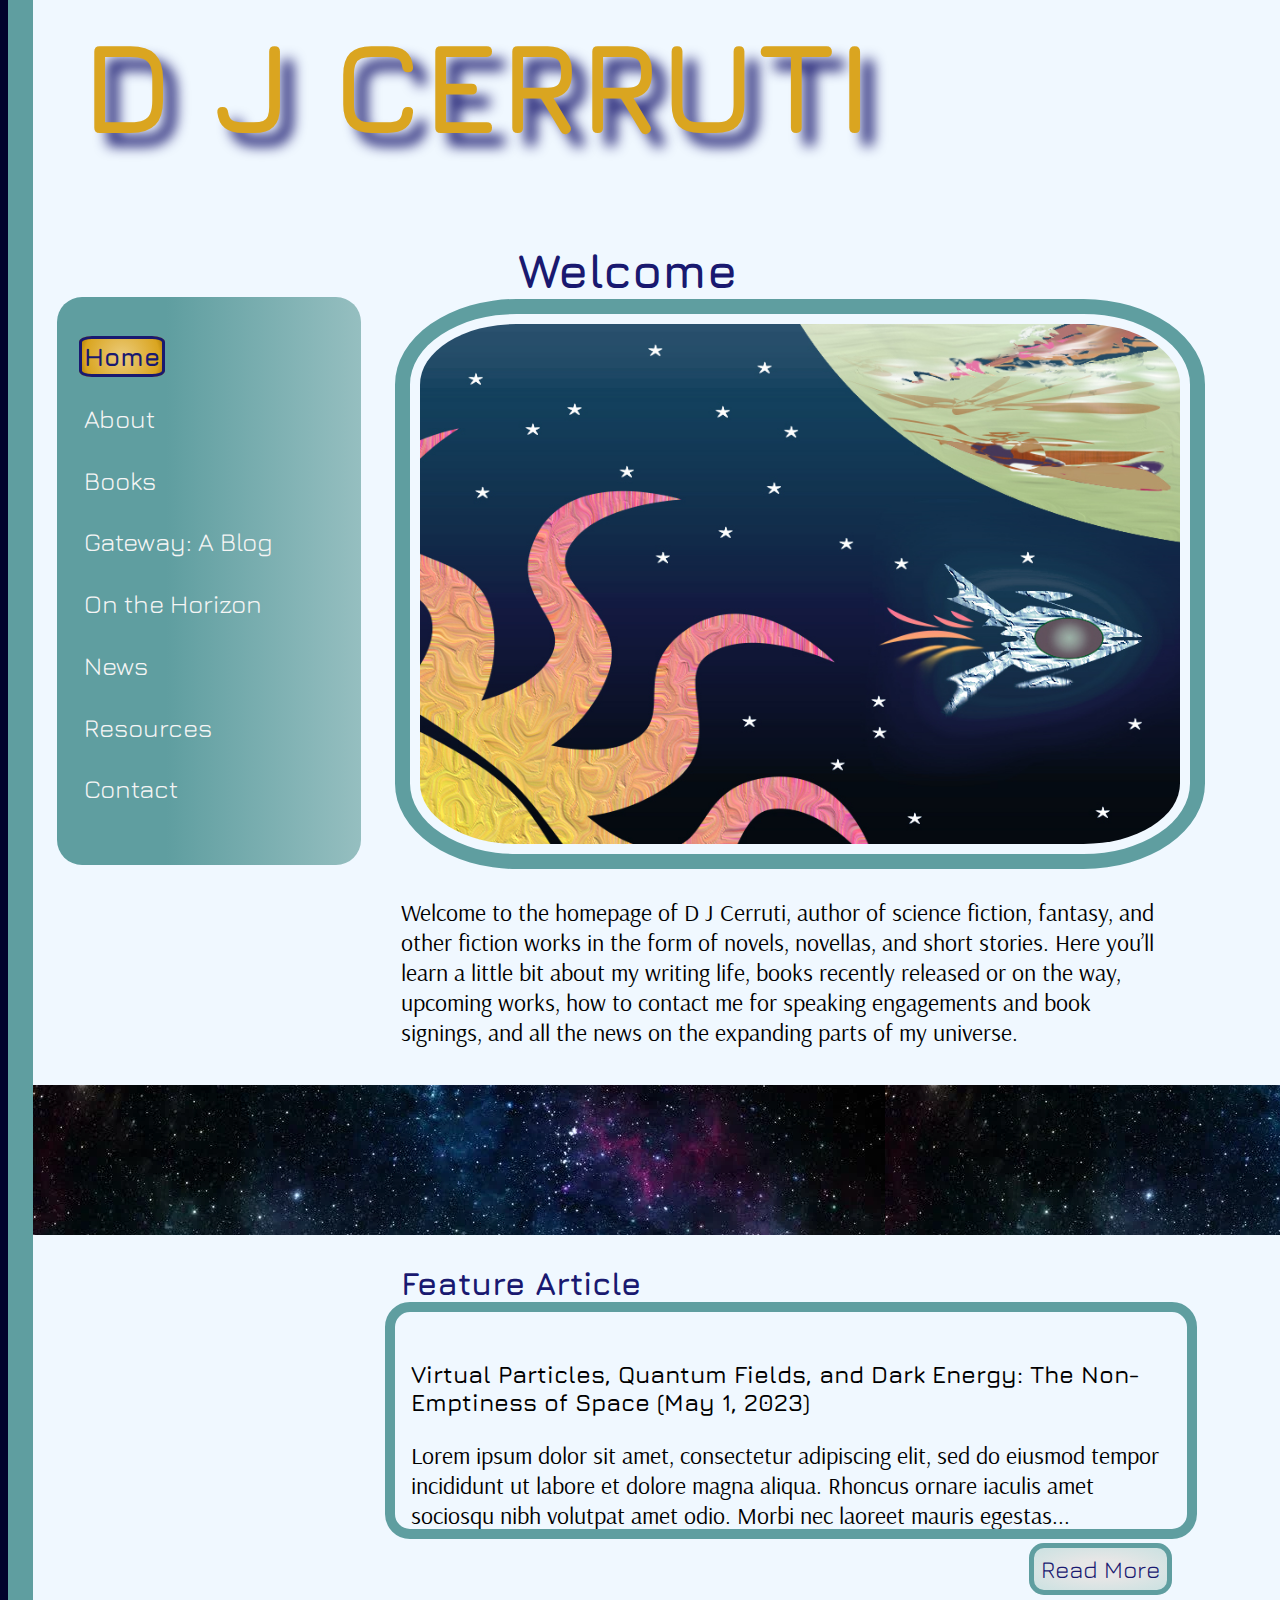
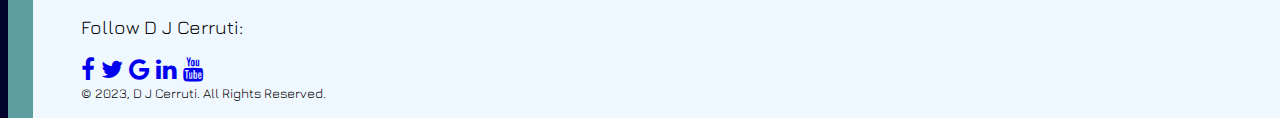
<file: index.html>
<!DOCTYPE html>
<html lang="en">

<head>

<meta charset="utf-8">
<title>D J Cerruti - Science Fiction, Fantasy, &amp; Beyond</title>
<meta name="viewport" content="width=device-width, initial-scale=1">
<link href="dcstyles.css" rel="stylesheet" type="text/css">
<link rel="stylesheet" href="https://cdnjs.cloudflare.com/ajax/libs/font-awesome/4.7.0/css/font-awesome.min.css">  
<link rel="preconnect" href="https://fonts.googleapis.com"> 
<link rel="preconnect" href="https://fonts.gstatic.com" crossorigin> 
<link rel="preconnect" href="https://fonts.googleapis.com"> 
<link rel="preconnect" href="https://fonts.gstatic.com" crossorigin> 
<link rel="preconnect" href="https://fonts.googleapis.com"> 
<link rel="preconnect" href="https://fonts.gstatic.com" crossorigin> 
<link href="https://fonts.googleapis.com/css2?family=Arsenal&family=Jura&display=swap" rel="stylesheet">


</head>


<body id="home">

<div class="wrapper">

<header>   

    <h1>D J CERRUTI</h1><br><span id="catchphrase">Science Fiction, Fantasy, &amp; Beyond</span>
    <h2>Welcome</h2>
    <nav>
        <ul>
            <li class="home"><a href="index.html">Home</a></li>
            <li class="about"><a href="about.html">About</a></li>
            <li class="books"><a href="books.html">Books</a></li>
            <li class="gateway"><a href="gateway.html">Gateway&colon; A Blog</a></li>
            <li class="horizon"><a href="horizon.html">On the Horizon</a></li>
            <li class="news"><a href="news.html">News</a></li>
            <li class="resources"><a href="resources.html">Resources</a></li>
            <li class="contact"><a href="contact.html">Contact</a></li>

        </ul>
    </nav>

    <div class="relative"><img class="featuredimage" src="images/cerruti_starvoyager.jpg" alt=""></div>

</header> 

<main>

<div class="intro">
   
    <p>Welcome to the homepage of D J Cerruti, author of science fiction, fantasy, and other fiction works in the form of novels, novellas, and short stories. Here you’ll learn a little bit about my writing life, books recently released or on the way, upcoming works, how to contact me for speaking engagements and book signings, and all the news on the expanding parts of my universe.</p>
</div>

<div class="fixedspace"> 
</div>

<h3>Feature Article</h3>
<article>
<div class="excerpt"><a href="excerpt1.html"><span class="clickable"></span></a>
    <h4>Virtual Particles, Quantum Fields, and Dark Energy: The Non-Emptiness of Space (May 1, 2023)</h4>
    <p>Lorem ipsum dolor sit amet, consectetur adipiscing elit, sed do eiusmod tempor incididunt ut labore et dolore magna aliqua. Rhoncus ornare iaculis amet sociosqu nibh volutpat amet odio. Morbi nec laoreet mauris egestas... <span class="invisible">condimentum commodo malesuada.</span></p>
    <p class="invisible">Imperdiet mi primis habitant massa inceptos aptent a lorem maximus quis quam bibendum. Curae eleifend pharetra commodo euismod curae varius conubia feugiat curae eleifend commodo cubilia praesent. Nec suscipit a luctus scelerisque massa ipsum fringilla. Sed proin tellus magna ultricies id facilisis risus laoreet himenaeos leo commodo quam. Eleifend lectus ultricies purus potenti consequat eget turpis eu dapibus quam purus condimentum proin dolor.</p>
    <p class="invisible">Eget pretium lacus erat eu integer augue inceptos mattis. Venenatis nibh fermentum orci rhoncus sodales fringilla dignissim donec aptent habitasse quis venenatis tempus erat. Maximus cursus convallis mi pretium velit at purus ad curae enim accumsan sollicitudin condimentum pretium. Suscipit aptent faucibus cursus fringilla commodo tincidunt himenaeos. Tincidunt lacinia ad sem lectus mauris ullamcorper.</p>
    <p class="invisible">Urna aliquet sem arcu nec ac hac. Metus duis at dignissim iaculis volutpat hac laoreet nisl praesent risus adipiscing nisl semper. Neque senectus pharetra dictum consectetur conubia cursus duis congue. Rutrum et fames sodales class justo mollis justo sed diam fames. Ad semper metus libero tempus a.</p>
    <p class="invisible"> Platea sodales dapibus sodales enim at malesuada sem aliquet venenatis feugiat. Aptent et risus faucibus quis porttitor praesent pellentesque metus maecenas elementum faucibus.</p>
    <p class="invisible">Ipsum arcu vestibulum convallis bibendum pulvinar tortor ante quam vehicula. Diam litora lectus sapien habitant pharetra ante dui ut vulputate interdum scelerisque nisl cursus eleifend. Viverra litora et eros tincidunt faucibus conubia fringilla. Turpis dolor viverra ante velit purus commodo fermentum orci.</p>
    <p class="invisible">Integer sollicitudin molestie orci mauris ac platea malesuada himenaeos pulvinar malesuada augue lorem nam imperdiet venenatis. Varius sollicitudin dapibus nostra ex velit interdum est a velit. Metus praesent augue aenean vitae praesent vulputate porta blandit ad dapibus justo augue est.</p>
    <p class="invisible">Id non maximus feugiat curae vehicula adipiscing diam adipiscing fusce tempor himenaeos arcu lacus ultrices viverra. Cursus hendrerit eu vehicula sagittis etiam pretium taciti fames morbi ultricies risus quisque. Congue cubilia nostra sagittis at sit fusce aliquam vehicula per sollicitudin. Adipiscing ligula ex dapibus sit fermentum suspendisse at class. Varius dictumst odio ullamcorper cras elementum vulputate iaculis nostra conubia viverra velit.</p>
    <p class="invisible">Senectus ex leo ad vehicula nisl nec porta. Senectus vivamus suspendisse placerat nam consectetur egestas a volutpat sodales elementum. Bibendum ut tristique amet orci fringilla accumsan tempor. Rutrum non suscipit tempor eros tincidunt facilisis mattis netus.</p>
    <p class="invisible">Fusce massa erat dictum sodales tincidunt nunc nullam. Phasellus integer tortor lectus urna blandit litora in ante lectus laoreet. Sodales senectus felis sed curabitur dictum amet vivamus blandit metus nunc. Tempus primis ad amet tellus hendrerit maecenas sagittis suscipit potenti congue suscipit eu dictum.</p>
</div>
<a class="readmore" href="excerpt1.html">Read More</a>
</article>

</main>

<footer>
            <p>Follow D J Cerruti:</p>
		
		    <div class="icon-bar">
                <a href="https://www.facebook.com" class="facebook" target="_blank"><i class="fa fa-facebook"></i></a> 
				<a href="https://twitter.com" class="twitter" target="_blank"><i class="fa fa-twitter"></i></a> 
				<a href="https://www.google.com" class="google" target="_blank"><i class="fa fa-google"></i></a> 
				<a href="https://www.linkedin.com" class="linkedin" target="_blank"><i class="fa fa-linkedin"></i></a>
				<a href="https://www.youtube.com" class="youtube" target="_blank"><i class="fa fa-youtube"></i></a> 
            </div>
            <small>&copy; 2023, D J Cerruti. All Rights Reserved. </small>
        </footer>

</div>

</body>
</html>
</file>
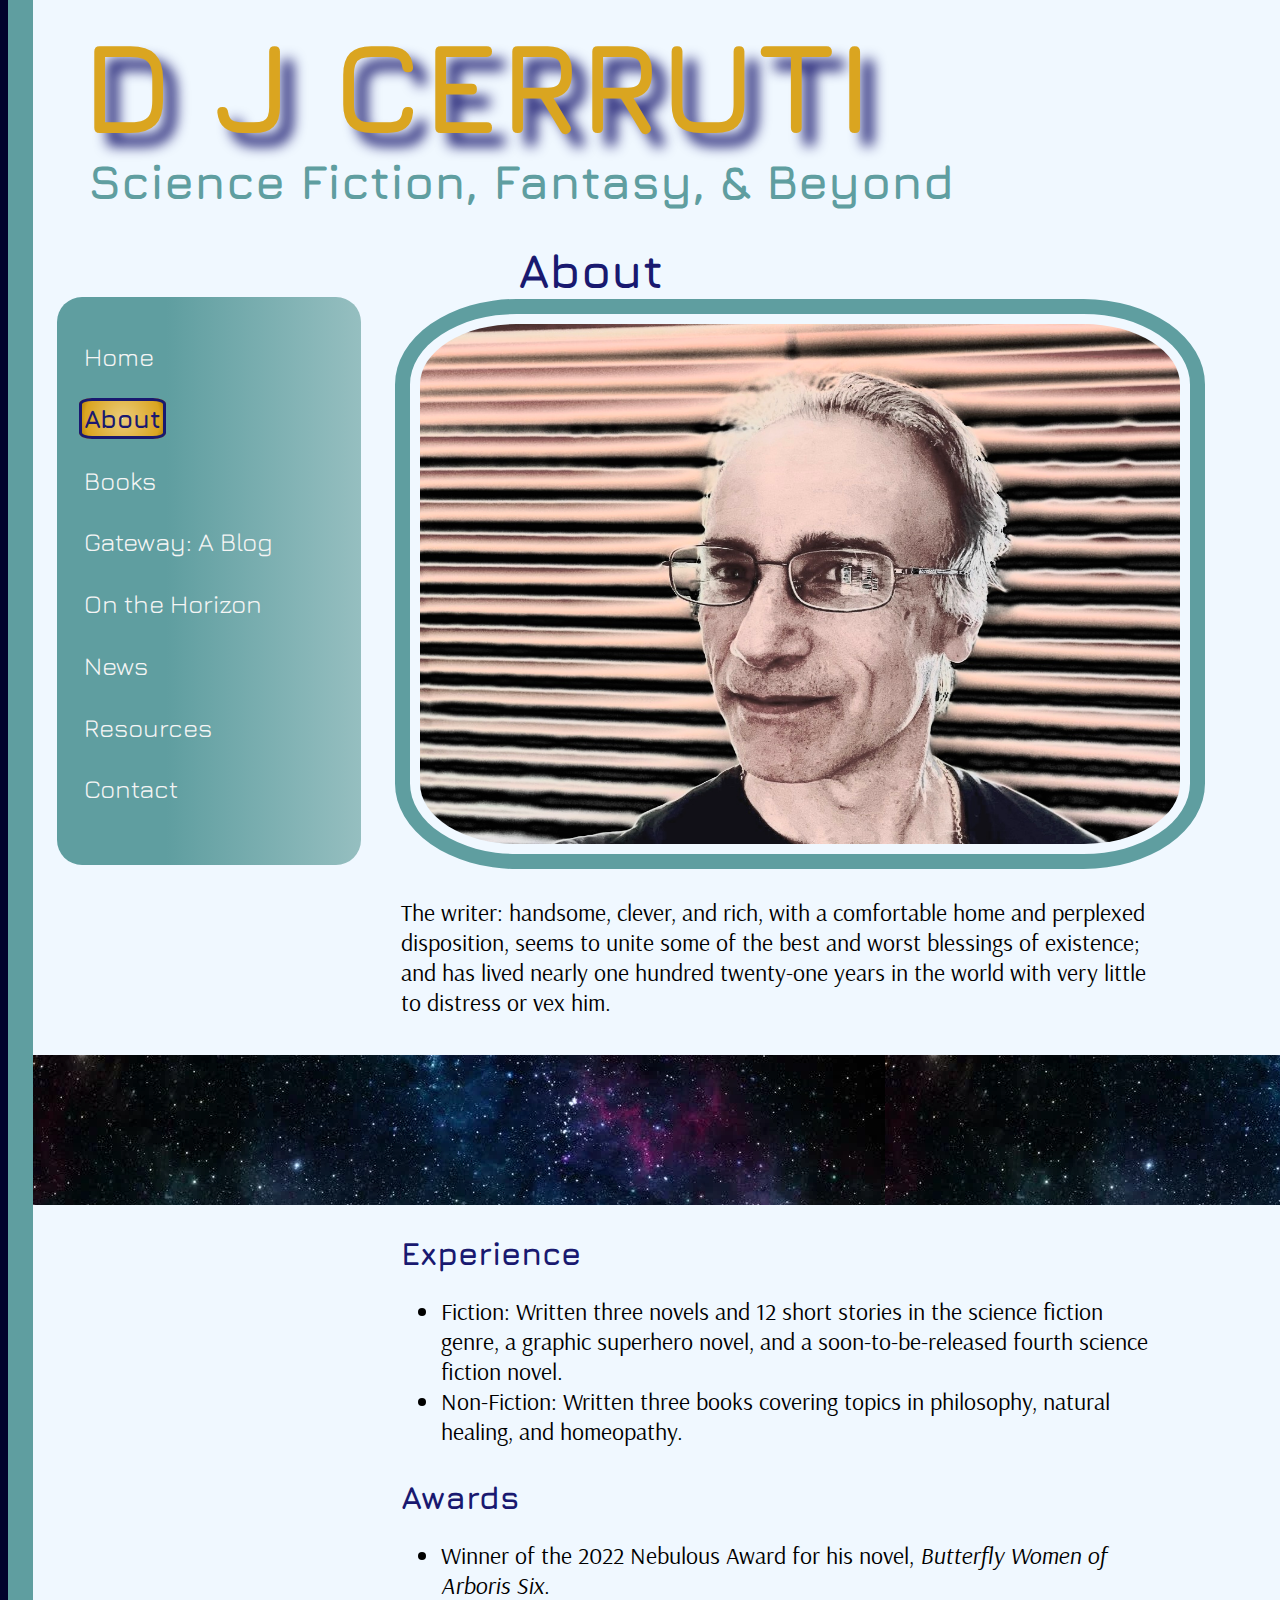
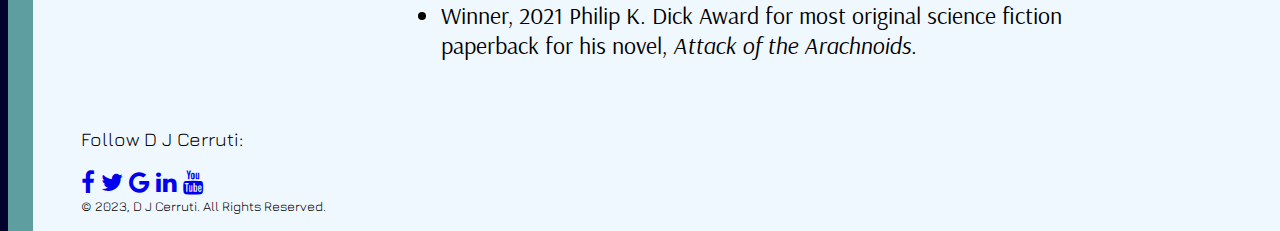
<file: about.html>
<!DOCTYPE html>
<html lang="en">

<head>

<meta charset="UTF-8">
<title>D J Cerruti - About</title>
<meta name="viewport" content="width=device-width, initial-scale=1">
<link href="dcstyles.css" rel="stylesheet" type="text/css">
<link rel="stylesheet" href="https://cdnjs.cloudflare.com/ajax/libs/font-awesome/4.7.0/css/font-awesome.min.css"> 
<link rel="preconnect" href="https://fonts.googleapis.com"> 
<link rel="preconnect" href="https://fonts.gstatic.com" crossorigin> 
<link rel="preconnect" href="https://fonts.googleapis.com"> 
<link rel="preconnect" href="https://fonts.gstatic.com" crossorigin> 
<link rel="preconnect" href="https://fonts.googleapis.com"> 
<link rel="preconnect" href="https://fonts.gstatic.com" crossorigin> 
<link href="https://fonts.googleapis.com/css2?family=Arsenal&family=Jura&display=swap" rel="stylesheet">

</head>

<body id="about">


<div class="wrapper">
    

    <header>   
        <h1>D J CERRUTI</h1><br><span id="catchphrase">Science Fiction, Fantasy, &amp; Beyond</span>
        <h2>About</h2>
        <nav>
            <ul>
                <li class="home"><a href="index.html">Home</a></li>
                <li class="about"><a href="about.html">About</a></li>
                <li class="books"><a href="books.html">Books</a></li>
                <li class="gateway"><a href="gateway.html">Gateway&colon; A Blog</a></li>
                <li class="horizon"><a href="horizon.html">On the Horizon</a></li>
                <li class="news"><a href="news.html">News</a></li>
                <li class="resources"><a href="resources.html">Resources</a></li>
                <li class="contact"><a href="contact.html">Contact</a></li>
        
            </ul>
        </nav>
        <div><img class="featuredimage" src="images/IMG_0809.jpg" alt="Author D.J. Cerruti"></div>
        
    </header> 

    <main>
        
        <div class="intro">
        <p>The writer: handsome, clever, and rich, with a comfortable home and perplexed disposition, seems to unite some of the best and worst blessings of existence; and has lived nearly one hundred twenty-one years in the world with very little to distress or vex him.</p>
        </div>

        <div class="fixedspace"> 
        </div>

        <div class="intro">
        <h3>Experience</h3>
            <ul>
                <li>Fiction: Written three novels and 12 short stories in the science fiction genre, a graphic superhero novel, and a soon-to-be-released fourth science fiction novel.</li>
                <li>Non-Fiction: Written three books covering topics in philosophy, natural healing, and homeopathy.</li>
            </ul>

        <h3>Awards</h3>
            <ul>
                <li>Winner of the 2022 Nebulous Award for his novel, <cite>Butterfly Women of Arboris Six</cite>.</li>
                <li>Winner, 2021 Philip K. Dick Award for most original science fiction paperback for his novel, <cite>Attack of the Arachnoids</cite>.</li>
            </ul>   
        </div>  

    </main>
 
    <footer>
        <p>Follow D J Cerruti:</p>
    
        <div class="icon-bar">
            <a href="https://www.facebook.com" class="facebook" target="_blank"><i class="fa fa-facebook"></i></a> 
				<a href="https://twitter.com" class="twitter" target="_blank"><i class="fa fa-twitter"></i></a> 
				<a href="https://www.google.com" class="google" target="_blank"><i class="fa fa-google"></i></a> 
				<a href="https://www.linkedin.com" class="linkedin" target="_blank"><i class="fa fa-linkedin"></i></a>
				<a href="https://www.youtube.com" class="youtube" target="_blank"><i class="fa fa-youtube"></i></a>
        </div>
        <small>&copy; 2023, D J Cerruti. All Rights Reserved. </small>
    </footer>  

</div>
</body>
</html>
</file>
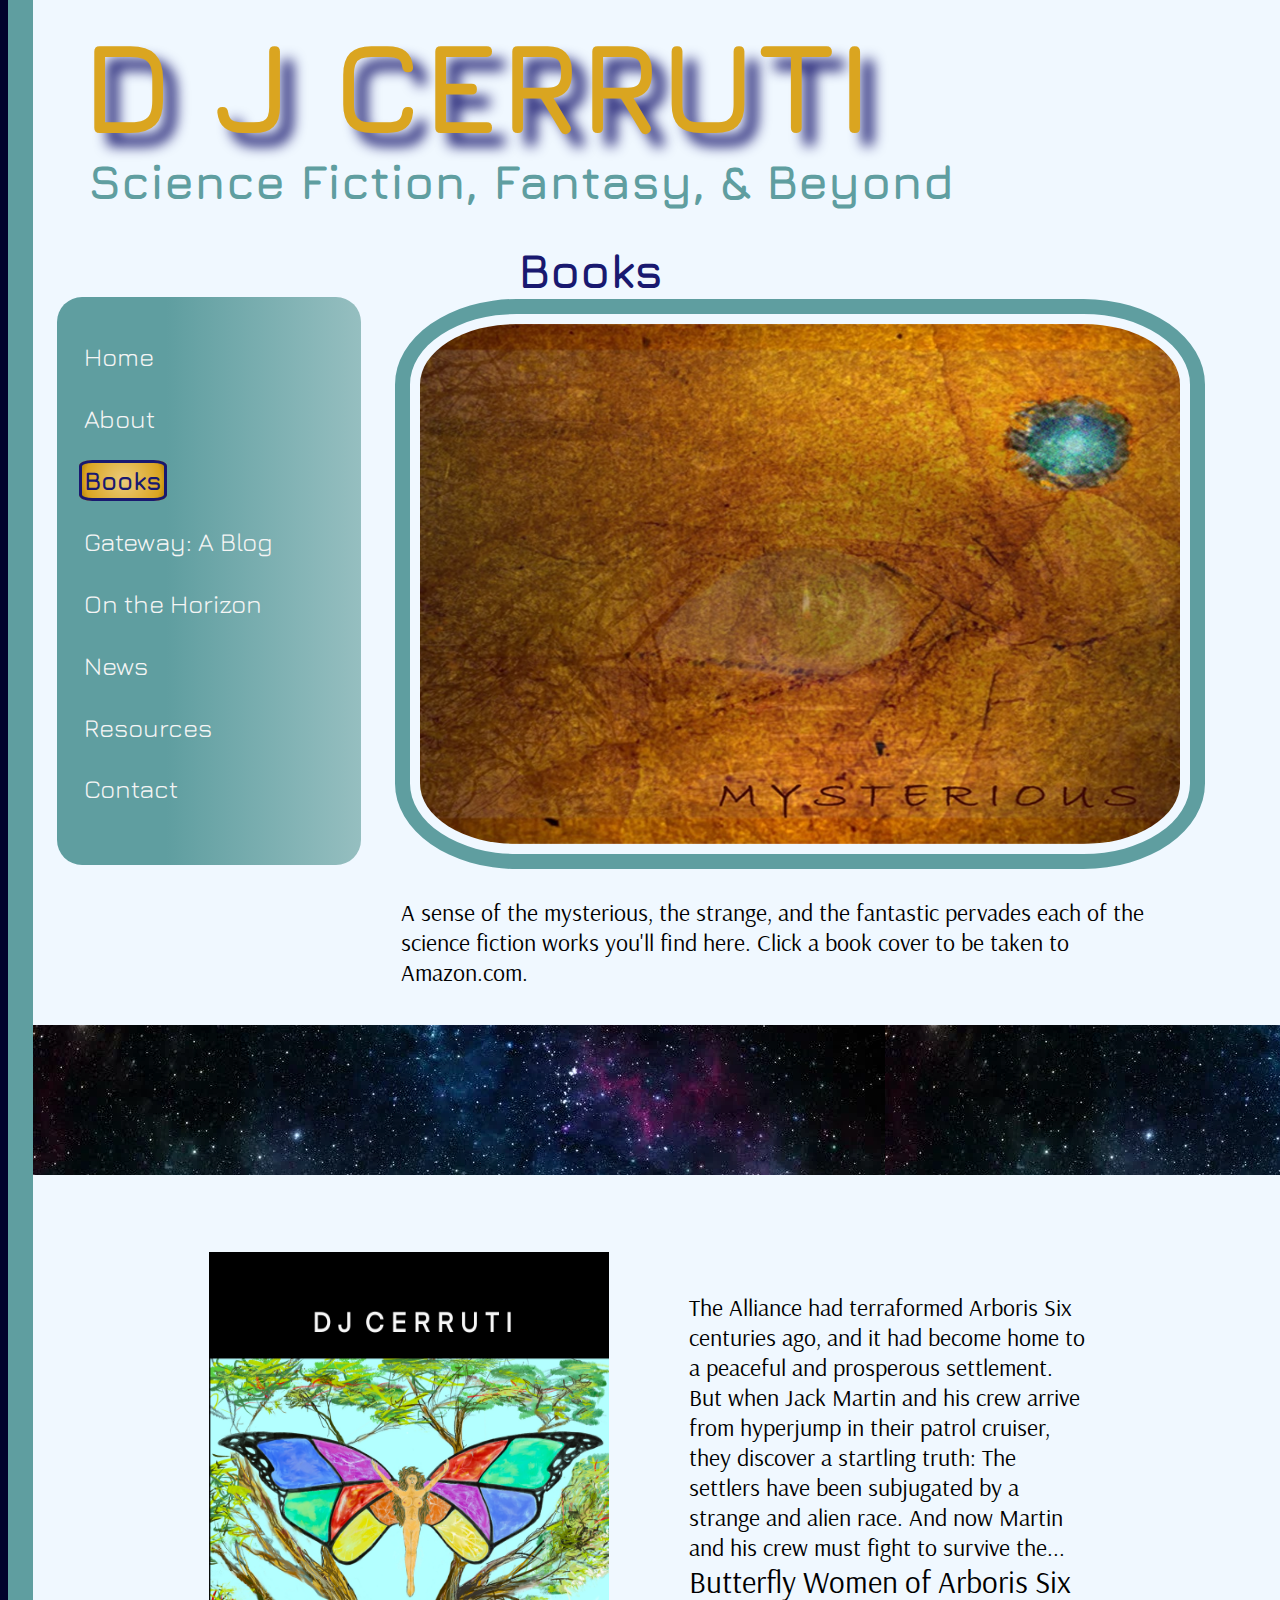
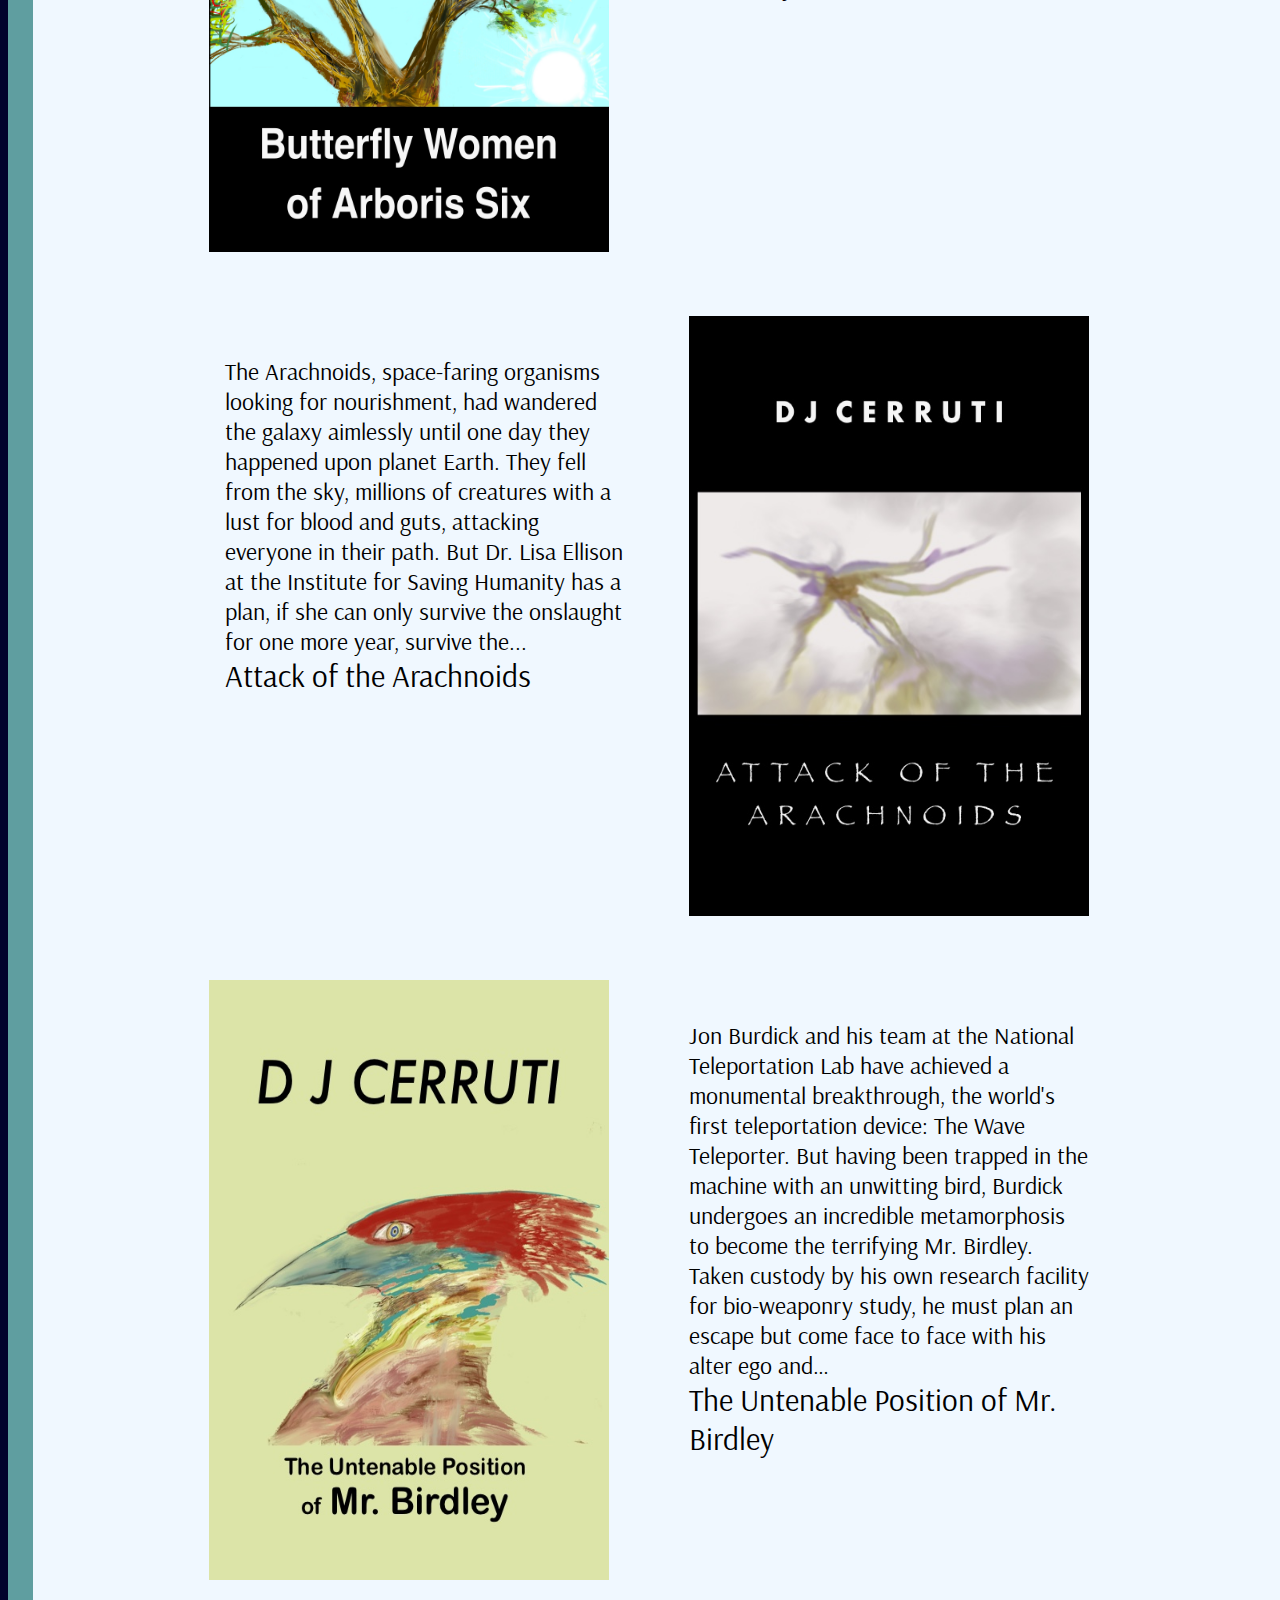
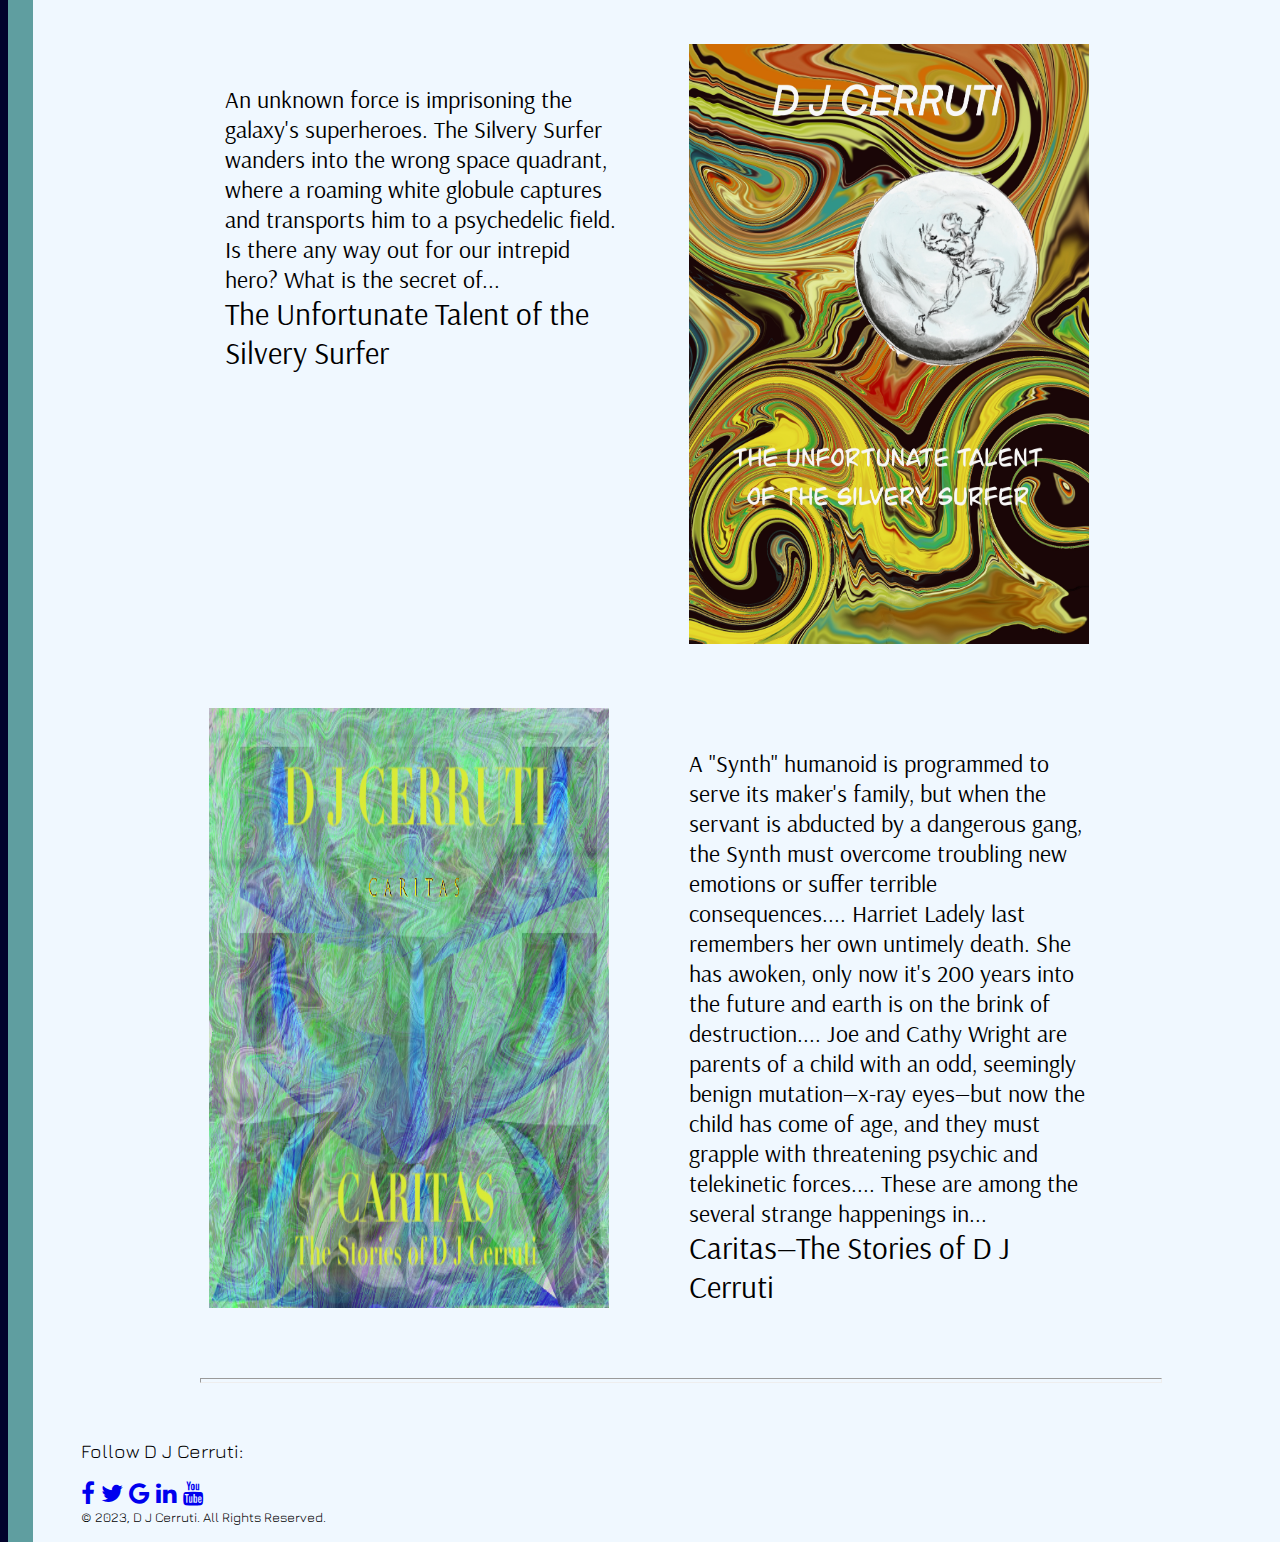
<file: books.html>
<!DOCTYPE html>
<html lang="en">

<head>
<meta charset="UTF-8">
<title>D J Cerruti - Books</title>
<meta name="viewport" content="width=device-width, initial-scale=1">
<link href="dcstyles.css" rel="stylesheet" type="text/css">
<link rel="stylesheet" href="https://cdnjs.cloudflare.com/ajax/libs/font-awesome/4.7.0/css/font-awesome.min.css"> 
<link rel="preconnect" href="https://fonts.googleapis.com"> 
<link rel="preconnect" href="https://fonts.gstatic.com" crossorigin> 
<link rel="preconnect" href="https://fonts.googleapis.com"> 
<link rel="preconnect" href="https://fonts.gstatic.com" crossorigin> 
<link rel="preconnect" href="https://fonts.googleapis.com"> 
<link rel="preconnect" href="https://fonts.gstatic.com" crossorigin> 
<link href="https://fonts.googleapis.com/css2?family=Arsenal&family=Jura&display=swap" rel="stylesheet">

</head>


<body id="books">
    <div class="wrapper">

        <header>   
            <h1>D J CERRUTI</h1><br><span id="catchphrase">Science Fiction, Fantasy, &amp; Beyond</span>
            <h2>Books</h2>
            <nav>
                <ul>
                    <li class="home"><a href="index.html">Home</a></li>
                    <li class="about"><a href="about.html">About</a></li>
                    <li class="books"><a href="books.html">Books</a></li>
                    <li class="gateway"><a href="gateway.html">Gateway&colon; A Blog</a></li>
                    <li class="horizon"><a href="horizon.html">On the Horizon</a></li>
                    <li class="news"><a href="news.html">News</a></li>
                    <li class="resources"><a href="resources.html">Resources</a></li>
                    <li class="contact"><a href="contact.html">Contact</a></li>
            
                </ul>
            </nav>
            <div><img class="featuredimage" src="images/Cerruti_Mysterious.jpg" alt=""></div>
            
        </header> 

    <main>

        <div class="intro">
   
            <p>A sense of the mysterious, the strange, and the fantastic pervades each of the science fiction works you'll find here. Click a book cover to be taken to Amazon.com.
            </p>
        </div>

        <div class="fixedspace"> 
        </div>
        
            <div class="p1"><a href="https://www.amazon.com/s?bbn=154606011&rh=n%3A133140011%2Cn%3A154606011%2Cn%3A668010011&dc&qid=1650997455&rnid=154606011&ref=lp_154606011_nr_n_16"><img src="images/butterfly.jpg" alt="Book: Butterfly Women of Arboris Six"></a>
           
                <p>The Alliance had terraformed Arboris Six centuries ago, and it had become home to a peaceful and prosperous settlement. But when Jack Martin and his crew arrive from hyperjump in their patrol cruiser, they discover a startling truth: The settlers have been subjugated by a strange and alien race. And now Martin and his crew must fight to survive the...<br><span class="s1">Butterfly Women of Arboris Six</span></p>
               
            </div>
            <div class="p2"><a href="https://www.amazon.com/s?bbn=154606011&rh=n%3A133140011%2Cn%3A154606011%2Cn%3A668010011&dc&qid=1650997455&rnid=154606011&ref=lp_154606011_nr_n_16"> <img src="images/arachnoids.jpg" alt="Book: Attack of the Arachnoids"></a>
           
                
                <p>The Arachnoids, space-faring organisms looking for nourishment, had wandered the galaxy aimlessly until one day they happened upon planet Earth. They fell from the sky, millions of creatures with a lust for blood and guts, attacking everyone in their path. But Dr. Lisa Ellison at the Institute for Saving Humanity has a plan, if she can only survive the onslaught for one more year, survive the...<br><span class="s2">Attack of the Arachnoids</span></p>
             
            </div>
            <div class="p1"><a href="https://www.amazon.com/s?bbn=154606011&rh=n%3A133140011%2Cn%3A154606011%2Cn%3A668010011&dc&qid=1650997455&rnid=154606011&ref=lp_154606011_nr_n_16"> <img src="images/birdley.jpg" alt="Book: The Untenable Position of Mr. Birdley"></a>
                
                <p>Jon Burdick and his team at the National Teleportation Lab have achieved a monumental breakthrough, the world's first teleportation device: The Wave Teleporter. But having been trapped in the machine with an unwitting bird, Burdick undergoes an incredible metamorphosis to become the terrifying Mr. Birdley. Taken custody by his own research facility for bio-weaponry study, he must plan an escape but come face to face with his alter ego and…<br><span class="s1">The Untenable Position of Mr. Birdley</span></p> 
            </div>
            <div class="p2"><a href="https://www.amazon.com/s?bbn=154606011&rh=n%3A133140011%2Cn%3A154606011%2Cn%3A668010011&dc&qid=1650997455&rnid=154606011&ref=lp_154606011_nr_n_16"> <img src="images/silvery.jpg" alt="Book: The Unfortunate Talent of the Silvery Surfer"></a>
               
                <p>An unknown force is imprisoning the galaxy's superheroes. The Silvery Surfer wanders into the wrong space quadrant, where a roaming white globule captures and transports him to a psychedelic field. Is there any way out for our intrepid hero? What is the secret of...<br><span class="s2">The Unfortunate Talent of the Silvery Surfer</span></p>
                            
            </div>

            <div class="p1"><a href="https://www.amazon.com/s?bbn=154606011&rh=n%3A133140011%2Cn%3A154606011%2Cn%3A668010011&dc&qid=1650997455&rnid=154606011&ref=lp_154606011_nr_n_16"><img src="images/Caritas.jpg" alt="Book: Caritas&mdash;The Stories of D J Cerruti"></a>
           
                <p>A "Synth" humanoid is programmed to serve its maker's family, but when the servant is abducted by a dangerous gang, the Synth must overcome troubling new emotions or suffer terrible consequences.... Harriet Ladely last remembers her own untimely death. She has awoken, only now it's 200 years into the future and earth is on the brink of destruction.... Joe and Cathy Wright are parents of a child with an odd, seemingly benign mutation&mdash;x-ray eyes&mdash;but now the child has come of age, and they must grapple with threatening psychic and telekinetic forces.... These are among the several strange happenings in...<br><span class="s1">Caritas&mdash;The Stories of D J Cerruti</span></p>
               
            </div>          
               
            <hr class="endmark">
    

</main>
        
<footer>
    <p>Follow D J Cerruti:</p>

    <div class="icon-bar">
        <a href="https://www.facebook.com" class="facebook" target="_blank"><i class="fa fa-facebook"></i></a> 
        <a href="https://twitter.com" class="twitter" target="_blank"><i class="fa fa-twitter"></i></a> 
        <a href="https://www.google.com" class="google" target="_blank"><i class="fa fa-google"></i></a> 
        <a href="https://www.linkedin.com" class="linkedin" target="_blank"><i class="fa fa-linkedin"></i></a>
        <a href="https://www.youtube.com" class="youtube" target="_blank"><i class="fa fa-youtube"></i></a>
    </div>
    <small>&copy; 2023, D J Cerruti. All Rights Reserved. </small>
</footer>

</div>

</body>
</html>
</file>
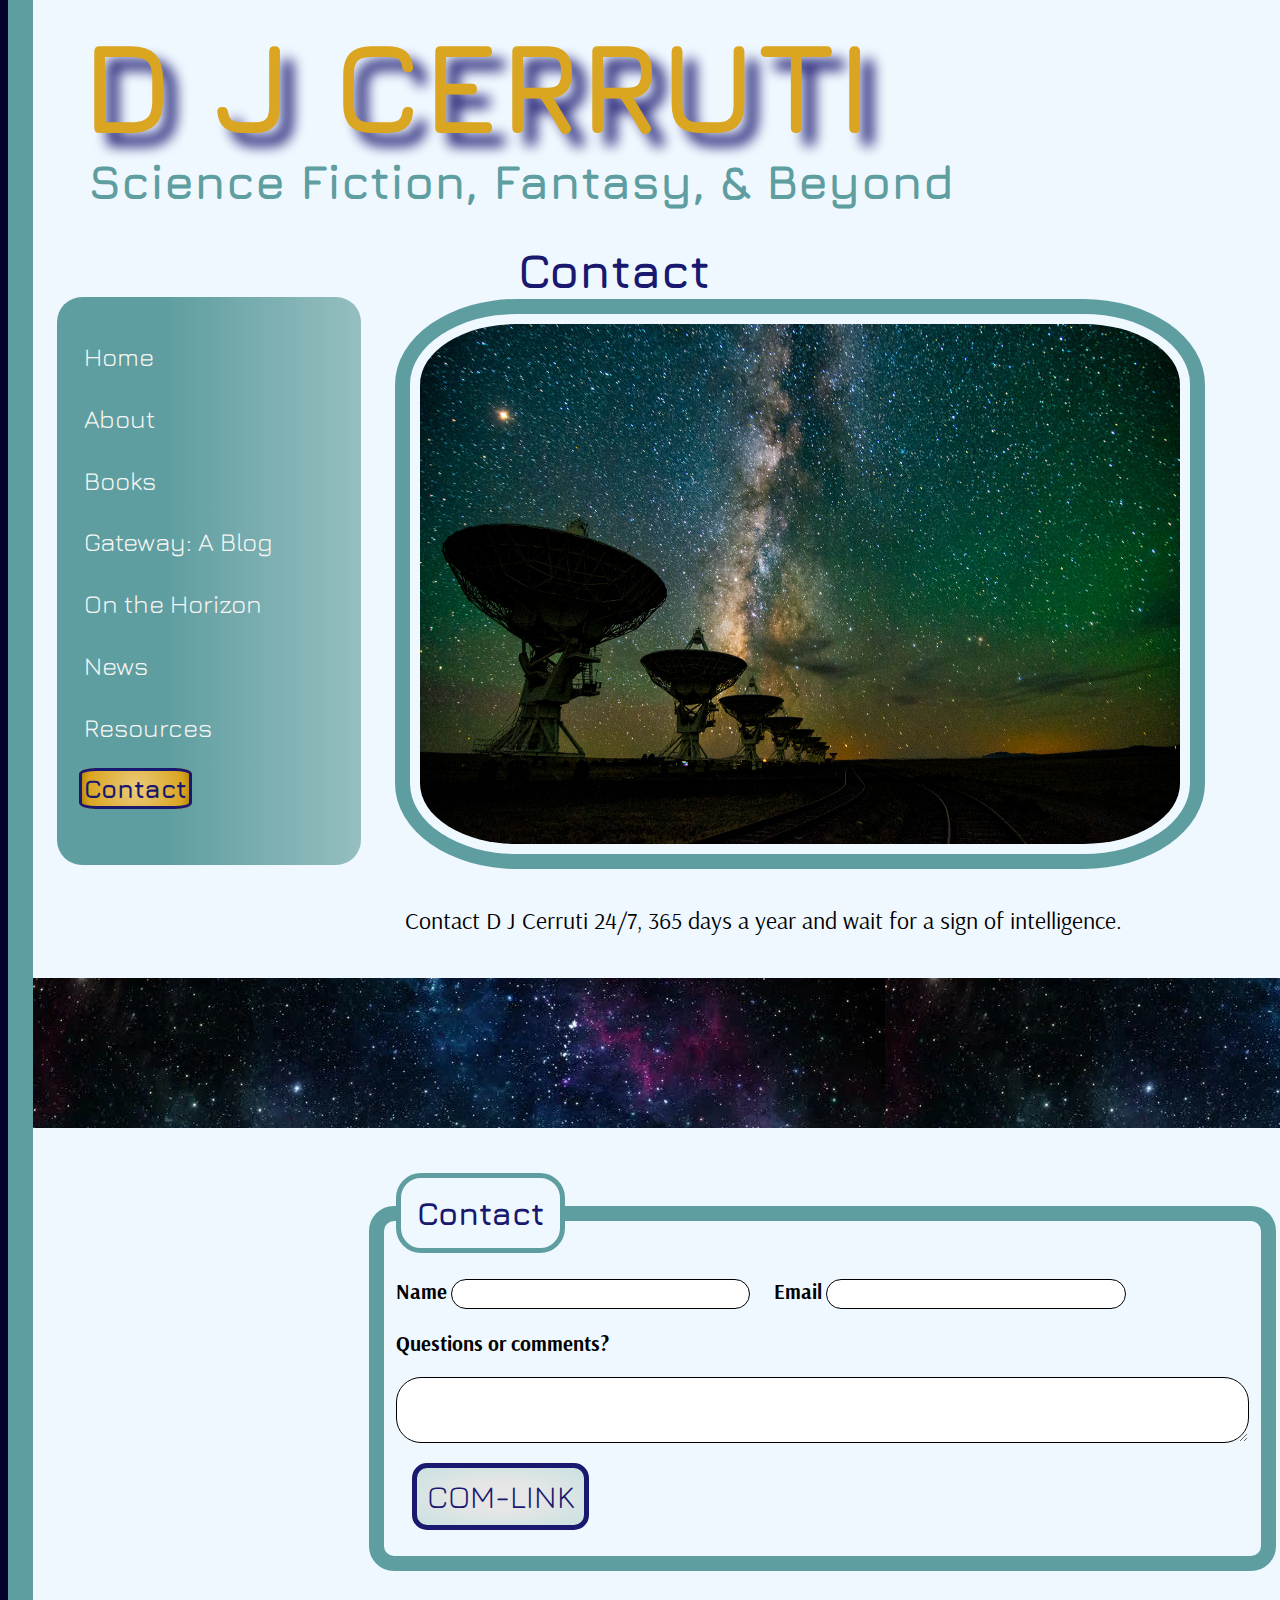
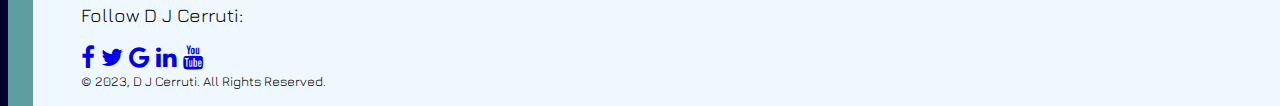
<file: contact.html>
<!DOCTYPE html>
<html lang="en">

<head>
<meta charset="UTF-8">
<title>D J Cerruti - Contact</title>
<meta name="viewport" content="width=device-width, initial-scale=1">
<link href="dcstyles.css" rel="stylesheet" type="text/css">
<link rel="stylesheet" href="https://cdnjs.cloudflare.com/ajax/libs/font-awesome/4.7.0/css/font-awesome.min.css"> 
<link rel="preconnect" href="https://fonts.googleapis.com"> 
<link rel="preconnect" href="https://fonts.gstatic.com" crossorigin> 
<link rel="preconnect" href="https://fonts.googleapis.com"> 
<link rel="preconnect" href="https://fonts.gstatic.com" crossorigin> 
<link rel="preconnect" href="https://fonts.googleapis.com"> 
<link rel="preconnect" href="https://fonts.gstatic.com" crossorigin> 
<link href="https://fonts.googleapis.com/css2?family=Arsenal&family=Jura&display=swap" rel="stylesheet">

</head>


<body id="contact">
    <div class="wrapper">

        <header>   
        <h1>D J CERRUTI</h1><br><span id="catchphrase">Science Fiction, Fantasy, &amp; Beyond</span>
        <h2>Contact</h2>
        <nav>
            
            <ul>
                <li class="home"><a href="index.html">Home</a></li>
                <li class="about"><a href="about.html">About</a></li>
                <li class="books"><a href="books.html">Books</a></li>
                <li class="gateway"><a href="gateway.html">Gateway&colon; A Blog</a></li>
                <li class="horizon"><a href="horizon.html">On the Horizon</a></li>
                <li class="news"><a href="news.html">News</a></li>
                <li class="resources"><a href="resources.html">Resources</a></li>
                <li class="contact"><a href="contact.html">Contact</a></li>
        
            </ul>
        </nav>
        <div><img class="featuredimage" src="images/setidish.jpeg" alt=""></div>
        
        </header> 

    <main>

        <div class="contactintro">
           <p id="contact247">Contact D J Cerruti 24/7, 365 days a year and wait for a sign of intelligence.</p>

        </div>

        <div class="fixedspace"> 
        </div>


        <div class="contactintro">
            <form method="post" action="mailto:vtaton@cerrocoso.edu" enctype="text/plain">

                <fieldset id="contactus">
            
                    <legend><strong>Contact</strong></legend>
                    <div>
                    <label for="name"><strong>Name</strong></label>
                    <input type="text" name="name" id="name" maxlength="32" required>
                    
                    <label for="email"><strong>Email</strong></label>
                    <input type="email" name="email" id="email" maxlength="32" required>
                    </div>

                    <p id="comments"><strong>Questions or comments?</strong></p>    
                    <textarea name="comments" cols="104" rows="4" maxlength="200"></textarea>  

                    
                        
                    <button class="signup">COM-LINK</button>
                </fieldset>
            </form>
        </div>
        
    </main>

        <footer>
            <p>Follow D J Cerruti:</p>
		
		    <div class="icon-bar">
                <a href="https://www.facebook.com" class="facebook" target="_blank"><i class="fa fa-facebook"></i></a> 
				<a href="https://twitter.com" class="twitter" target="_blank"><i class="fa fa-twitter"></i></a> 
				<a href="https://www.google.com" class="google" target="_blank"><i class="fa fa-google"></i></a> 
				<a href="https://www.linkedin.com" class="linkedin" target="_blank"><i class="fa fa-linkedin"></i></a>
				<a href="https://www.youtube.com" class="youtube" target="_blank"><i class="fa fa-youtube"></i></a> 
            </div>
            <small>&copy; 2023, D J Cerruti. All Rights Reserved. </small>
        </footer>
        
        
        </div>
</body>
</html>
</file>
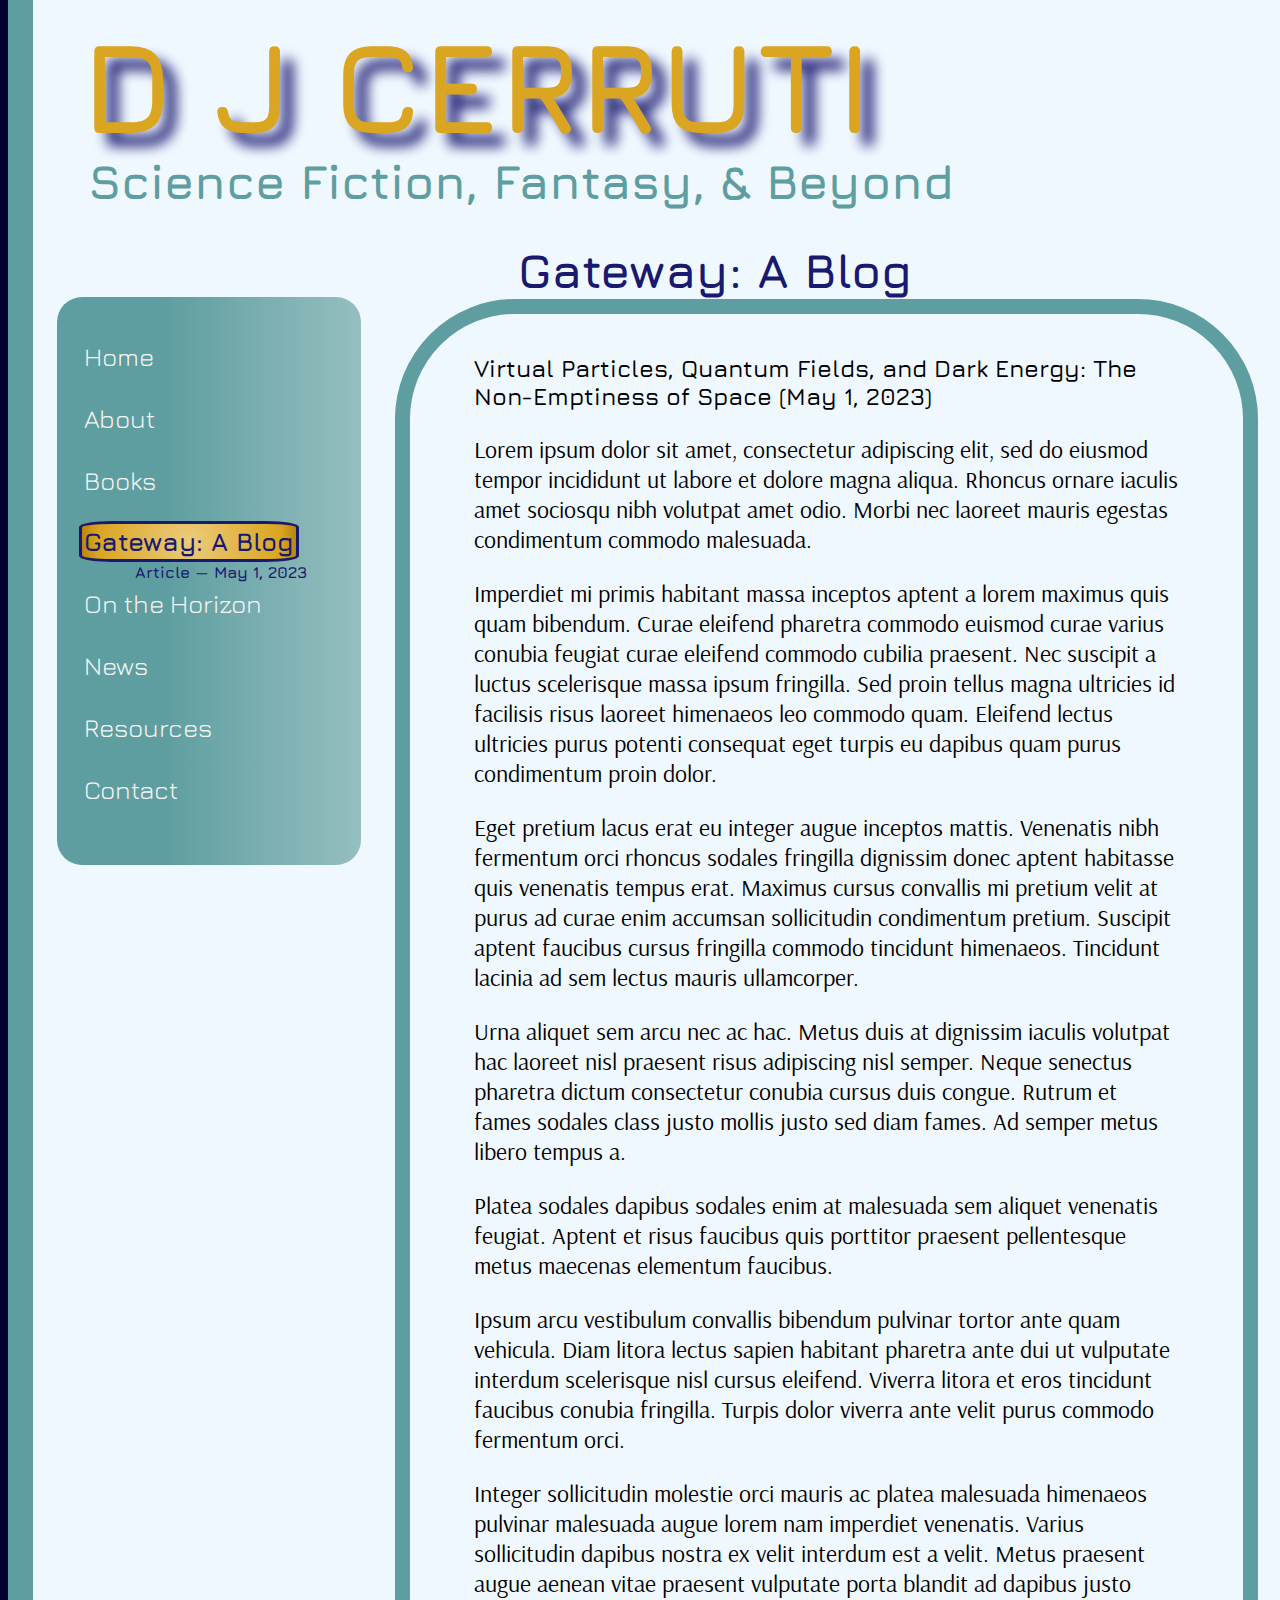
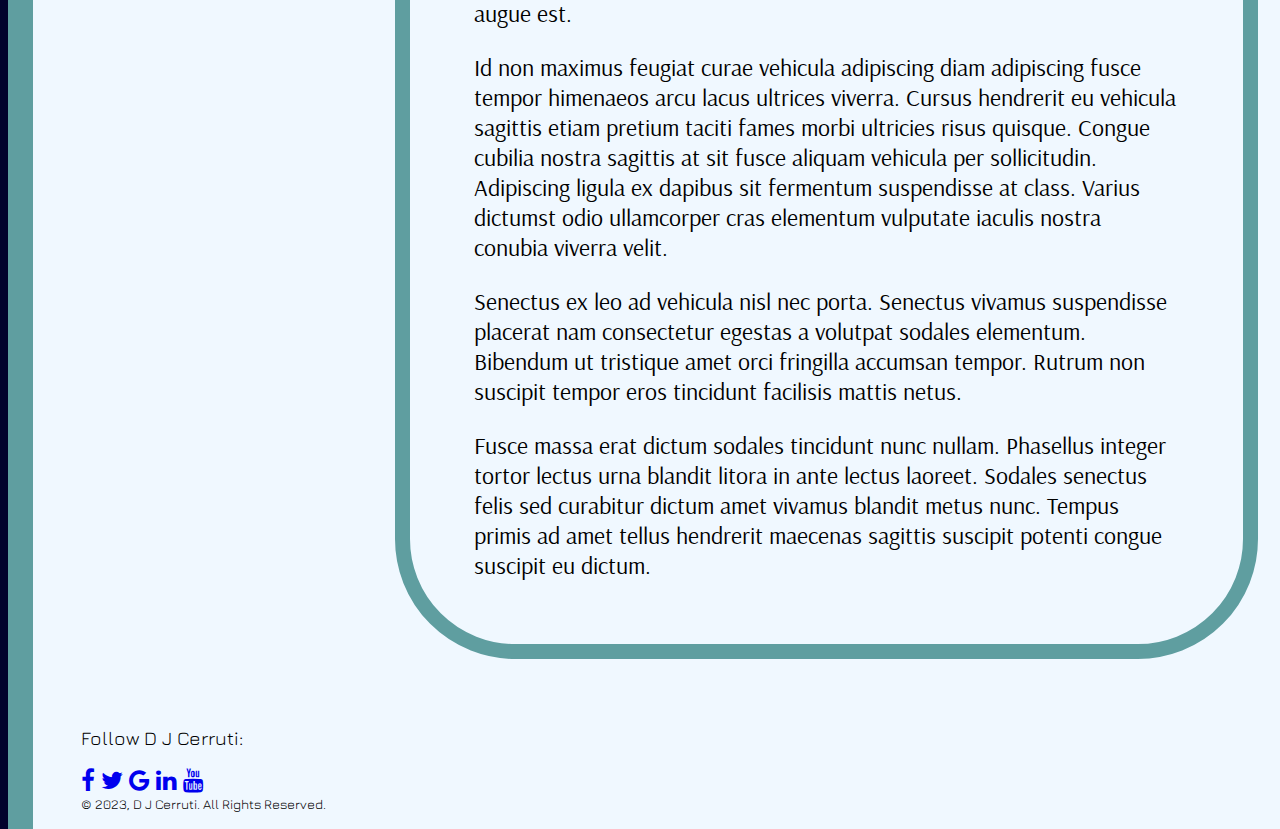
<file: excerpt1.html>
<!DOCTYPE html>
<html lang="en">

<head>
<meta charset="UTF-8">
<title>D J Cerruti - Article for May 2023&colon; A Blog</title>
<meta name="viewport" content="width=device-width, initial-scale=1">
<link href="dcstyles.css" rel="stylesheet" type="text/css">
<link rel="stylesheet" href="https://cdnjs.cloudflare.com/ajax/libs/font-awesome/4.7.0/css/font-awesome.min.css"> 
<link rel="preconnect" href="https://fonts.googleapis.com"> 
<link rel="preconnect" href="https://fonts.gstatic.com" crossorigin> 
<link rel="preconnect" href="https://fonts.googleapis.com"> 
<link rel="preconnect" href="https://fonts.gstatic.com" crossorigin> 
<link rel="preconnect" href="https://fonts.googleapis.com"> 
<link rel="preconnect" href="https://fonts.gstatic.com" crossorigin> 
<link href="https://fonts.googleapis.com/css2?family=Arsenal&family=Jura&display=swap" rel="stylesheet">

</head>


<body id="excerpt1">
    <div class="wrapper">

        <header>   
        <h1>D J CERRUTI</h1><br><span id="catchphrase">Science Fiction, Fantasy, &amp; Beyond</span>
        <h2>Gateway&colon; A Blog</h2>
        <nav>

            <ul>
                <li class="home"><a href="index.html">Home</a></li>
                <li class="about"><a href="about.html">About</a></li>
                <li class="books"><a href="books.html">Books</a></li>
                <li class="gateway"><a href="gateway.html">Gateway&colon; A Blog</a></li>
                <li class="mininonlink">Article &mdash; May 1, 2023</li>
                <li class="horizon"><a href="horizon.html">On the Horizon</a></li>
                <li class="news"><a href="news.html">News</a></li>
                <li class="resources"><a href="resources.html">Resources</a></li>
                <li class="contact"><a href="contact.html">Contact</a></li>
        
            </ul>
        </nav>
        <article>
<div class="featuredimage">
    <h4>Virtual Particles, Quantum Fields, and Dark Energy: The Non-Emptiness of Space (May 1, 2023)</h4>
    <p class="invisible">Lorem ipsum dolor sit amet, consectetur adipiscing elit, sed do eiusmod tempor incididunt ut labore et dolore magna aliqua. Rhoncus ornare iaculis amet sociosqu nibh volutpat amet odio. Morbi nec laoreet mauris egestas condimentum commodo malesuada.</p>
    <p class="invisible">Imperdiet mi primis habitant massa inceptos aptent a lorem maximus quis quam bibendum. Curae eleifend pharetra commodo euismod curae varius conubia feugiat curae eleifend commodo cubilia praesent. Nec suscipit a luctus scelerisque massa ipsum fringilla. Sed proin tellus magna ultricies id facilisis risus laoreet himenaeos leo commodo quam. Eleifend lectus ultricies purus potenti consequat eget turpis eu dapibus quam purus condimentum proin dolor.</p>
    <p class="invisible">Eget pretium lacus erat eu integer augue inceptos mattis. Venenatis nibh fermentum orci rhoncus sodales fringilla dignissim donec aptent habitasse quis venenatis tempus erat. Maximus cursus convallis mi pretium velit at purus ad curae enim accumsan sollicitudin condimentum pretium. Suscipit aptent faucibus cursus fringilla commodo tincidunt himenaeos. Tincidunt lacinia ad sem lectus mauris ullamcorper.</p>
    <p class="invisible">Urna aliquet sem arcu nec ac hac. Metus duis at dignissim iaculis volutpat hac laoreet nisl praesent risus adipiscing nisl semper. Neque senectus pharetra dictum consectetur conubia cursus duis congue. Rutrum et fames sodales class justo mollis justo sed diam fames. Ad semper metus libero tempus a.</p>
    <p class="invisible"> Platea sodales dapibus sodales enim at malesuada sem aliquet venenatis feugiat. Aptent et risus faucibus quis porttitor praesent pellentesque metus maecenas elementum faucibus.</p>
    <p class="invisible">Ipsum arcu vestibulum convallis bibendum pulvinar tortor ante quam vehicula. Diam litora lectus sapien habitant pharetra ante dui ut vulputate interdum scelerisque nisl cursus eleifend. Viverra litora et eros tincidunt faucibus conubia fringilla. Turpis dolor viverra ante velit purus commodo fermentum orci.</p>
    <p class="invisible">Integer sollicitudin molestie orci mauris ac platea malesuada himenaeos pulvinar malesuada augue lorem nam imperdiet venenatis. Varius sollicitudin dapibus nostra ex velit interdum est a velit. Metus praesent augue aenean vitae praesent vulputate porta blandit ad dapibus justo augue est.</p>
    <p class="invisible">Id non maximus feugiat curae vehicula adipiscing diam adipiscing fusce tempor himenaeos arcu lacus ultrices viverra. Cursus hendrerit eu vehicula sagittis etiam pretium taciti fames morbi ultricies risus quisque. Congue cubilia nostra sagittis at sit fusce aliquam vehicula per sollicitudin. Adipiscing ligula ex dapibus sit fermentum suspendisse at class. Varius dictumst odio ullamcorper cras elementum vulputate iaculis nostra conubia viverra velit.</p>
    <p class="invisible">Senectus ex leo ad vehicula nisl nec porta. Senectus vivamus suspendisse placerat nam consectetur egestas a volutpat sodales elementum. Bibendum ut tristique amet orci fringilla accumsan tempor. Rutrum non suscipit tempor eros tincidunt facilisis mattis netus.</p>
    <p class="invisible">Fusce massa erat dictum sodales tincidunt nunc nullam. Phasellus integer tortor lectus urna blandit litora in ante lectus laoreet. Sodales senectus felis sed curabitur dictum amet vivamus blandit metus nunc. Tempus primis ad amet tellus hendrerit maecenas sagittis suscipit potenti congue suscipit eu dictum.</p>
</div>

</article>
        
        </header> 
        
    <main>

        <div class="intro">
           
        </div>
    </main>  

       <footer>
            <p>Follow D J Cerruti:</p>
		
		    <div class="icon-bar">
                <a href="https://www.facebook.com" class="facebook" target="_blank"><i class="fa fa-facebook"></i></a> 
				<a href="https://twitter.com" class="twitter" target="_blank"><i class="fa fa-twitter"></i></a> 
				<a href="https://www.google.com" class="google" target="_blank"><i class="fa fa-google"></i></a> 
				<a href="https://www.linkedin.com" class="linkedin" target="_blank"><i class="fa fa-linkedin"></i></a>
				<a href="https://www.youtube.com" class="youtube" target="_blank"><i class="fa fa-youtube"></i></a> 
            </div>
            <small>&copy; 2023, D J Cerruti. All Rights Reserved. </small>
        </footer>  
            
    </div>

</body>
</html>
</file>
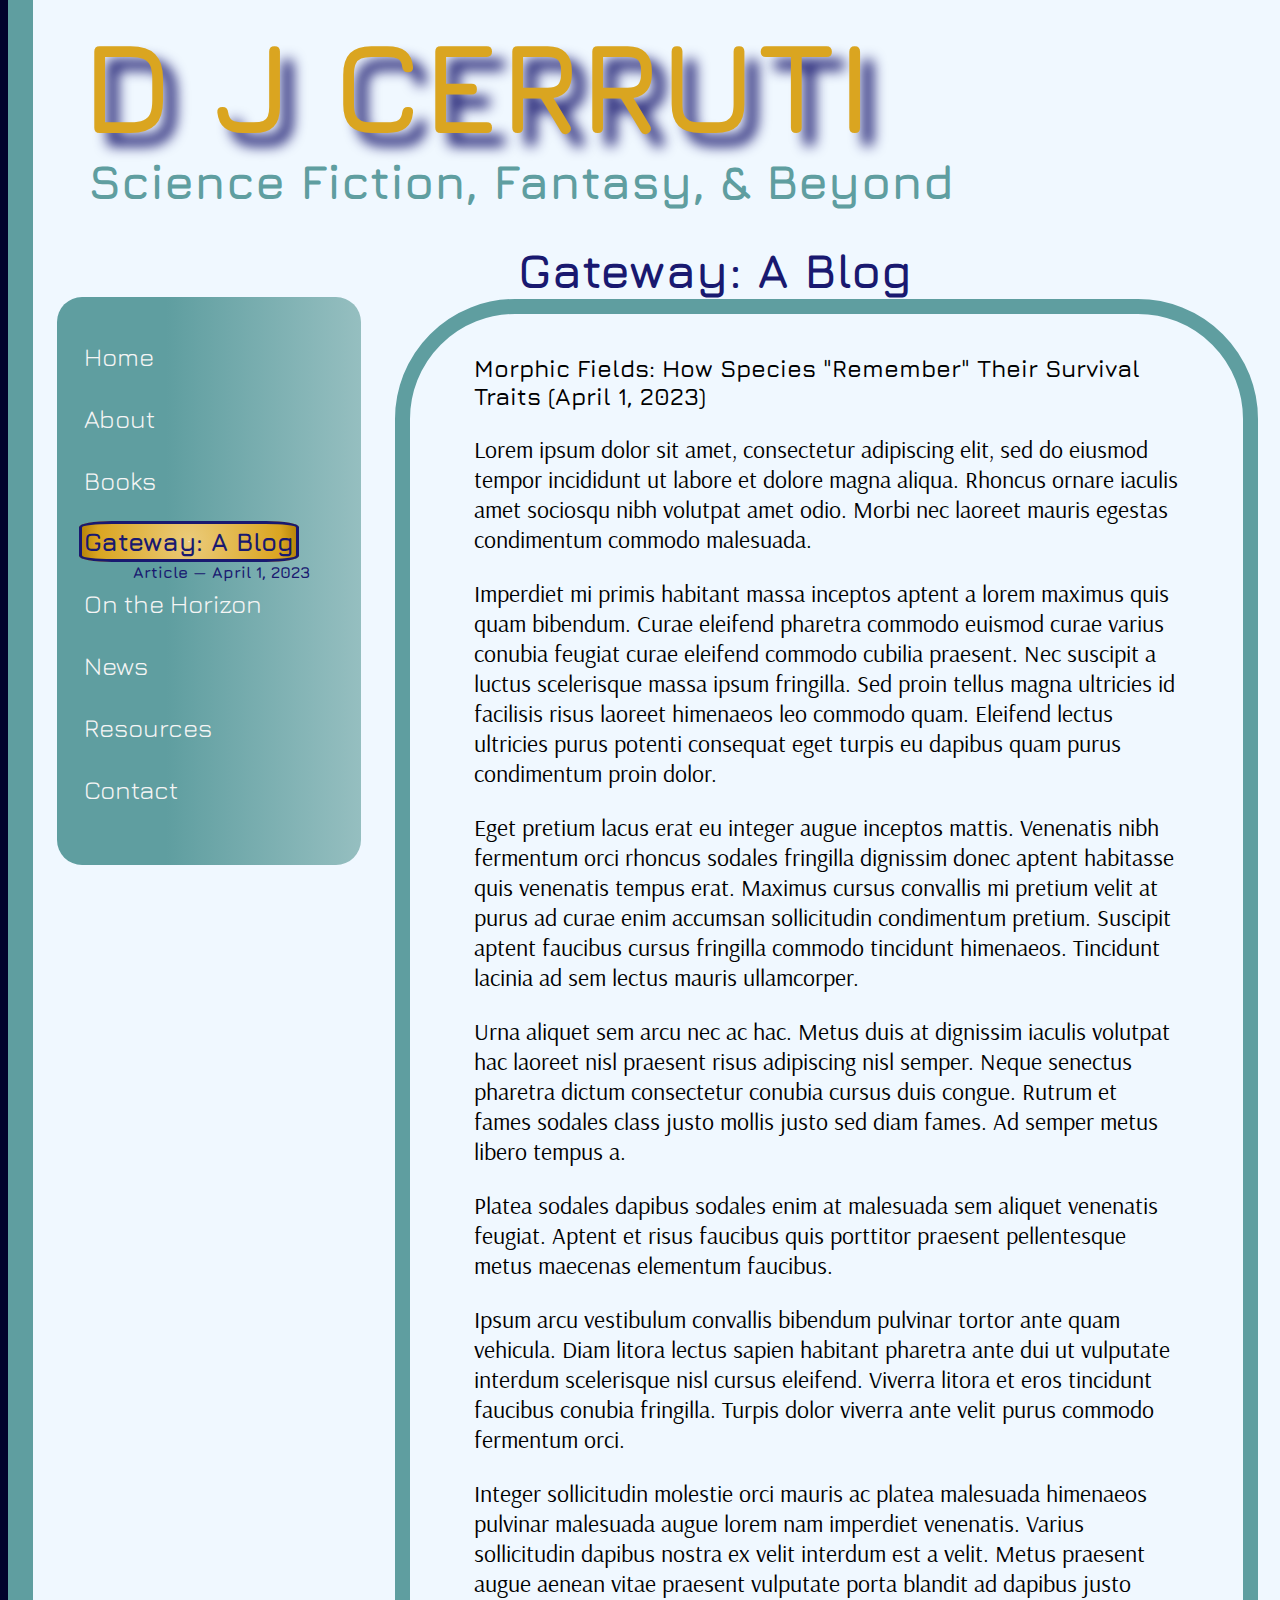
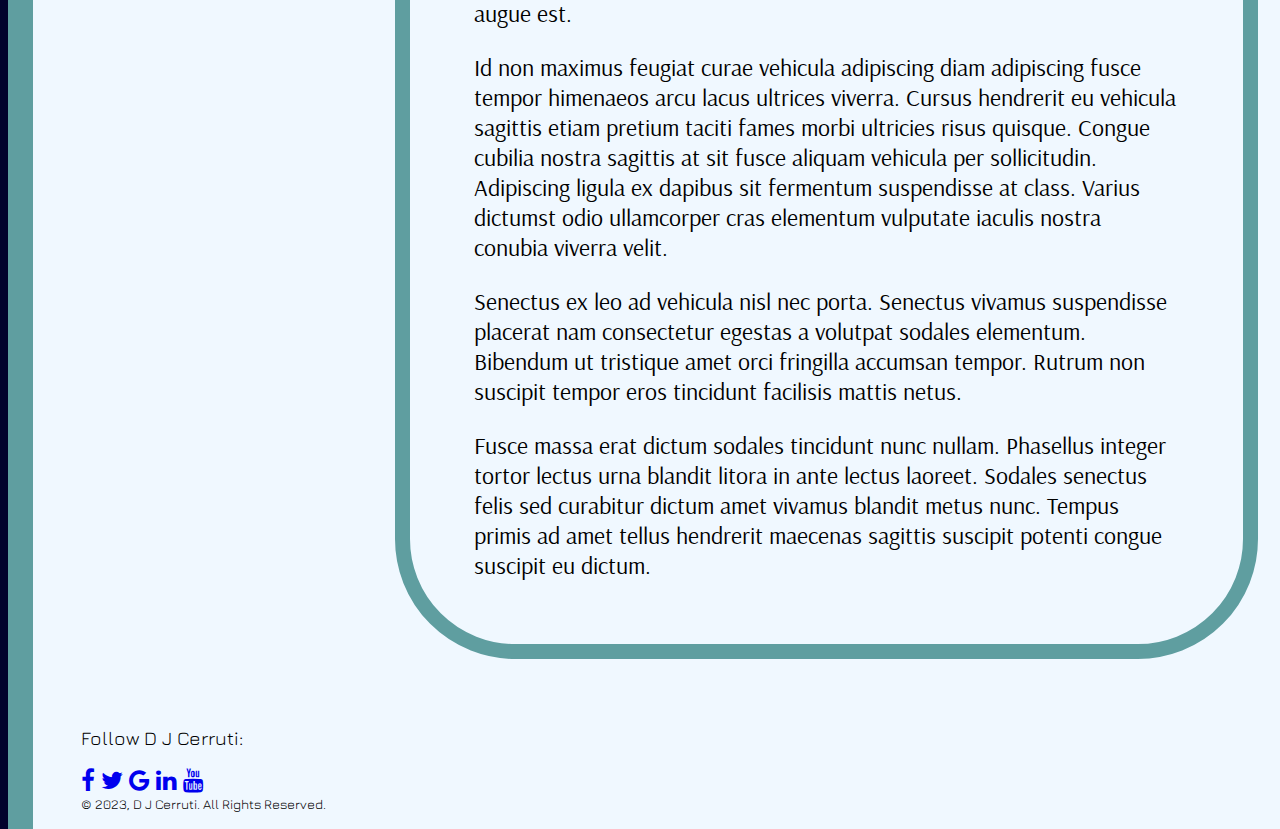
<file: excerpt2.html>
<!DOCTYPE html>
<html lang="en">


<head>
<meta charset="UTF-8">
<title>D J Cerruti - Article for April 2023&colon; A Blog</title>
<meta name="viewport" content="width=device-width, initial-scale=1">
<link href="dcstyles.css" rel="stylesheet" type="text/css">
<link rel="stylesheet" href="https://cdnjs.cloudflare.com/ajax/libs/font-awesome/4.7.0/css/font-awesome.min.css"> 
<link rel="preconnect" href="https://fonts.googleapis.com"> 
<link rel="preconnect" href="https://fonts.gstatic.com" crossorigin> 
<link rel="preconnect" href="https://fonts.googleapis.com"> 
<link rel="preconnect" href="https://fonts.gstatic.com" crossorigin> 
<link rel="preconnect" href="https://fonts.googleapis.com"> 
<link rel="preconnect" href="https://fonts.gstatic.com" crossorigin> 
<link href="https://fonts.googleapis.com/css2?family=Arsenal&family=Jura&display=swap" rel="stylesheet">

</head>


<body id="excerpt2">
    <div class="wrapper">

        <header>   
        <h1>D J CERRUTI</h1><br><span id="catchphrase">Science Fiction, Fantasy, &amp; Beyond</span>
        <h2>Gateway&colon; A Blog</h2>
        <nav>

            <ul>
                <li class="home"><a href="index.html">Home</a></li>
                <li class="about"><a href="about.html">About</a></li>
                <li class="books"><a href="books.html">Books</a></li>
                <li class="gateway"><a href="gateway.html">Gateway&colon; A Blog</a></li>
                <li class="mininonlink">Article &mdash; April 1, 2023</li>
                <li class="horizon"><a href="horizon.html">On the Horizon</a></li>
                <li class="news"><a href="news.html">News</a></li>
                <li class="resources"><a href="resources.html">Resources</a></li>
                <li class="contact"><a href="contact.html">Contact</a></li>
        
            </ul>
        </nav>
        <article>
<div class="featuredimage">
    <h4>Morphic Fields: How Species "Remember" Their Survival Traits (April 1, 2023)</h4>
    <p class="invisible">Lorem ipsum dolor sit amet, consectetur adipiscing elit, sed do eiusmod tempor incididunt ut labore et dolore magna aliqua. Rhoncus ornare iaculis amet sociosqu nibh volutpat amet odio. Morbi nec laoreet mauris egestas condimentum commodo malesuada.</p>
    <p class="invisible">Imperdiet mi primis habitant massa inceptos aptent a lorem maximus quis quam bibendum. Curae eleifend pharetra commodo euismod curae varius conubia feugiat curae eleifend commodo cubilia praesent. Nec suscipit a luctus scelerisque massa ipsum fringilla. Sed proin tellus magna ultricies id facilisis risus laoreet himenaeos leo commodo quam. Eleifend lectus ultricies purus potenti consequat eget turpis eu dapibus quam purus condimentum proin dolor.</p>
    <p class="invisible">Eget pretium lacus erat eu integer augue inceptos mattis. Venenatis nibh fermentum orci rhoncus sodales fringilla dignissim donec aptent habitasse quis venenatis tempus erat. Maximus cursus convallis mi pretium velit at purus ad curae enim accumsan sollicitudin condimentum pretium. Suscipit aptent faucibus cursus fringilla commodo tincidunt himenaeos. Tincidunt lacinia ad sem lectus mauris ullamcorper.</p>
    <p class="invisible">Urna aliquet sem arcu nec ac hac. Metus duis at dignissim iaculis volutpat hac laoreet nisl praesent risus adipiscing nisl semper. Neque senectus pharetra dictum consectetur conubia cursus duis congue. Rutrum et fames sodales class justo mollis justo sed diam fames. Ad semper metus libero tempus a.</p>
    <p class="invisible"> Platea sodales dapibus sodales enim at malesuada sem aliquet venenatis feugiat. Aptent et risus faucibus quis porttitor praesent pellentesque metus maecenas elementum faucibus.</p>
    <p class="invisible">Ipsum arcu vestibulum convallis bibendum pulvinar tortor ante quam vehicula. Diam litora lectus sapien habitant pharetra ante dui ut vulputate interdum scelerisque nisl cursus eleifend. Viverra litora et eros tincidunt faucibus conubia fringilla. Turpis dolor viverra ante velit purus commodo fermentum orci.</p>
    <p class="invisible">Integer sollicitudin molestie orci mauris ac platea malesuada himenaeos pulvinar malesuada augue lorem nam imperdiet venenatis. Varius sollicitudin dapibus nostra ex velit interdum est a velit. Metus praesent augue aenean vitae praesent vulputate porta blandit ad dapibus justo augue est.</p>
    <p class="invisible">Id non maximus feugiat curae vehicula adipiscing diam adipiscing fusce tempor himenaeos arcu lacus ultrices viverra. Cursus hendrerit eu vehicula sagittis etiam pretium taciti fames morbi ultricies risus quisque. Congue cubilia nostra sagittis at sit fusce aliquam vehicula per sollicitudin. Adipiscing ligula ex dapibus sit fermentum suspendisse at class. Varius dictumst odio ullamcorper cras elementum vulputate iaculis nostra conubia viverra velit.</p>
    <p class="invisible">Senectus ex leo ad vehicula nisl nec porta. Senectus vivamus suspendisse placerat nam consectetur egestas a volutpat sodales elementum. Bibendum ut tristique amet orci fringilla accumsan tempor. Rutrum non suscipit tempor eros tincidunt facilisis mattis netus.</p>
    <p class="invisible">Fusce massa erat dictum sodales tincidunt nunc nullam. Phasellus integer tortor lectus urna blandit litora in ante lectus laoreet. Sodales senectus felis sed curabitur dictum amet vivamus blandit metus nunc. Tempus primis ad amet tellus hendrerit maecenas sagittis suscipit potenti congue suscipit eu dictum.</p>
</div>

</article>
        
        </header> 
        
    <main>

        <div class="intro">
           
        </div>
    </main>  

       <footer>
            <p>Follow D J Cerruti:</p>
		
		    <div class="icon-bar">
                <a href="https://www.facebook.com" class="facebook" target="_blank"><i class="fa fa-facebook"></i></a> 
				<a href="https://twitter.com" class="twitter" target="_blank"><i class="fa fa-twitter"></i></a> 
				<a href="https://www.google.com" class="google" target="_blank"><i class="fa fa-google"></i></a> 
				<a href="https://www.linkedin.com" class="linkedin" target="_blank"><i class="fa fa-linkedin"></i></a>
				<a href="https://www.youtube.com" class="youtube" target="_blank"><i class="fa fa-youtube"></i></a> 
            </div>
            <small>&copy; 2023, D J Cerruti. All Rights Reserved. </small>
        </footer>  
            
    </div>

</body>
</html>
</file>
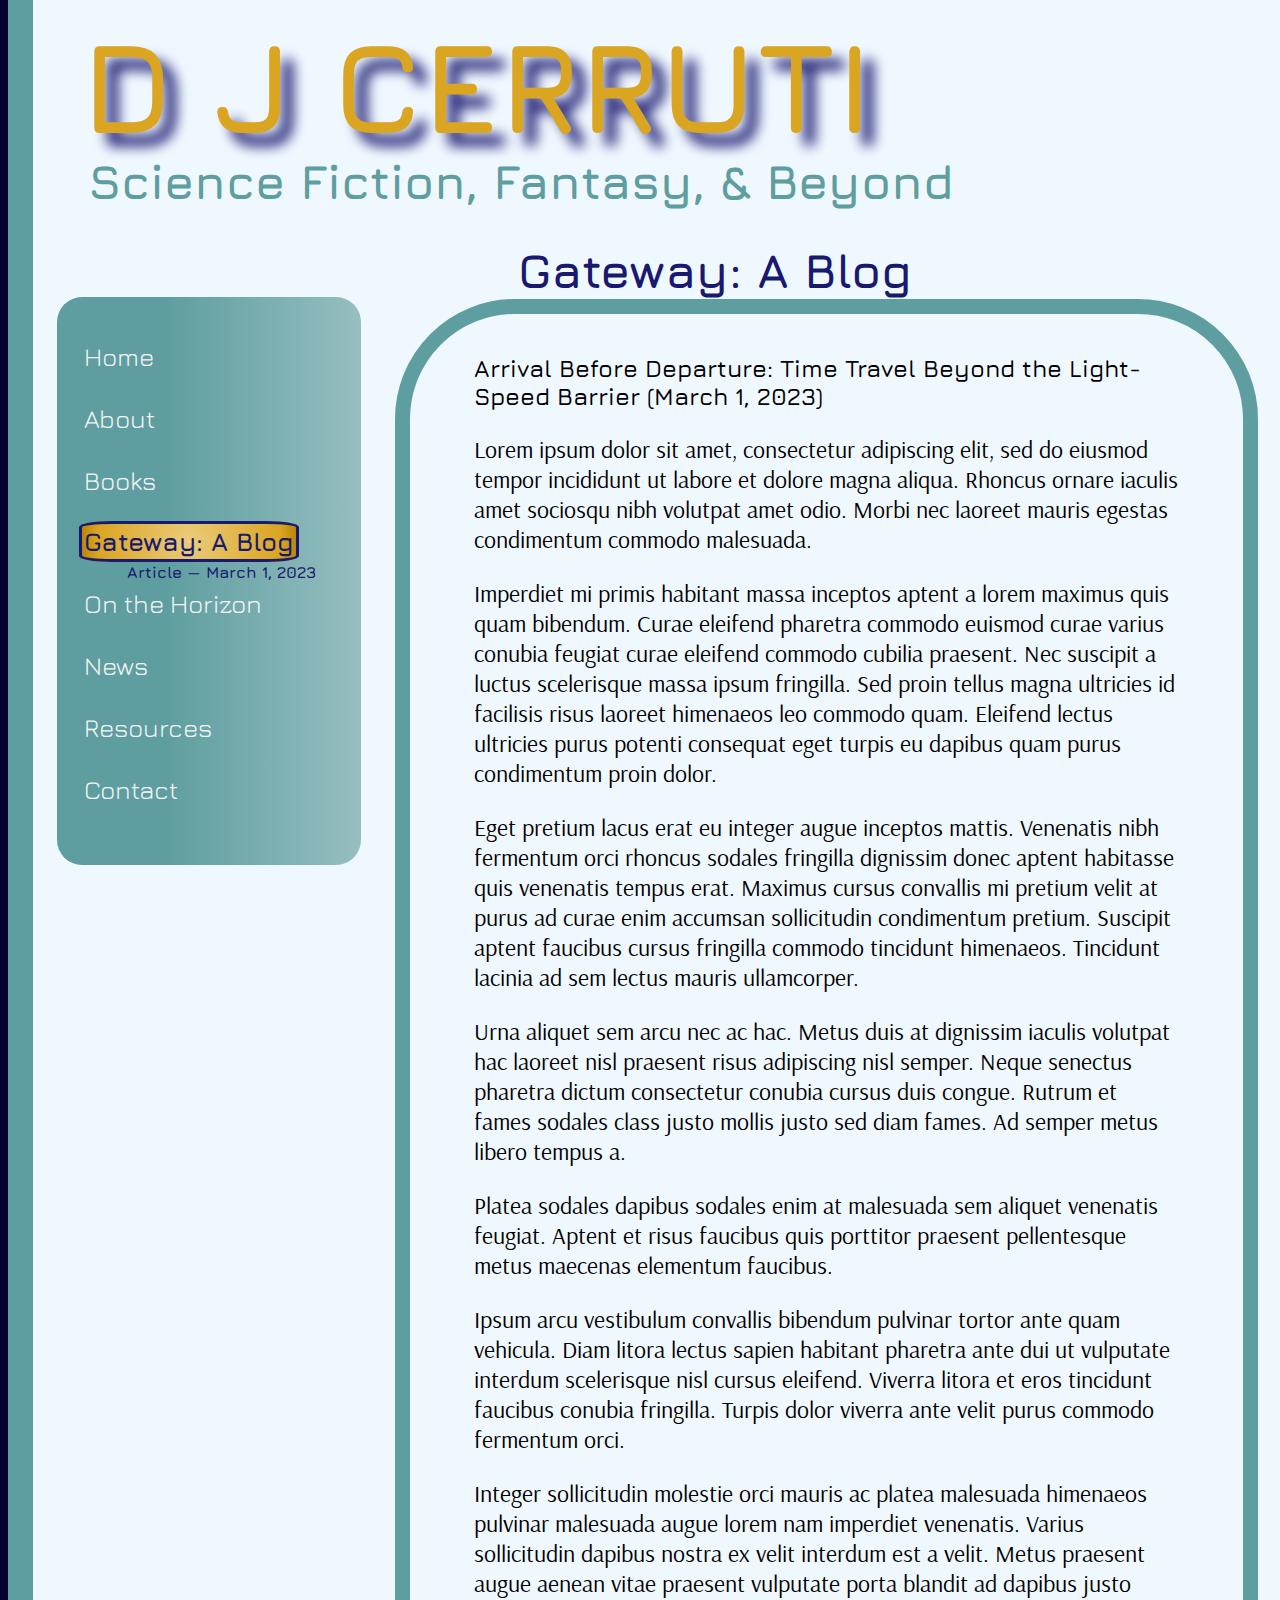
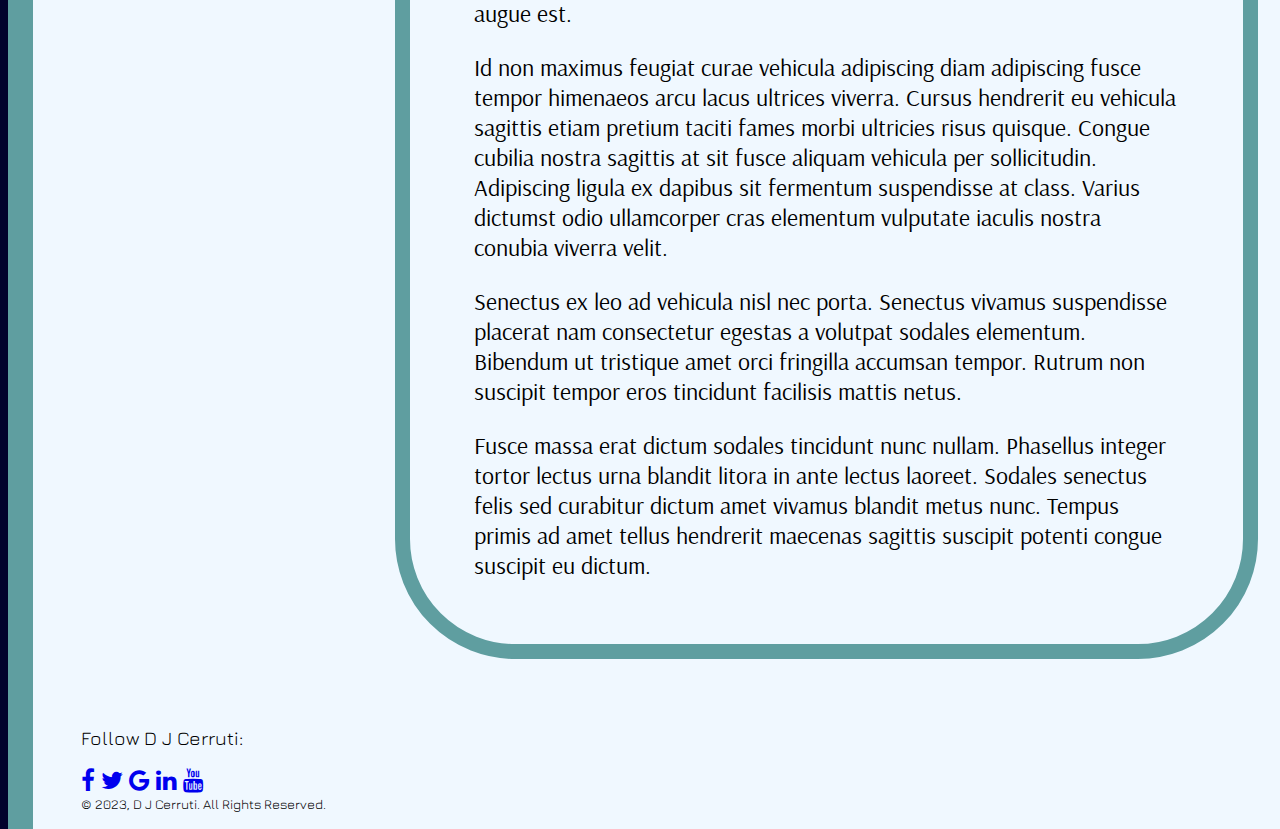
<file: excerpt3.html>
<!DOCTYPE html>
<html lang="en">

<head>
<meta charset="UTF-8">
<title>D J Cerruti - Article for March 2023&colon; A Blog</title>
<meta name="viewport" content="width=device-width, initial-scale=1">
<link href="dcstyles.css" rel="stylesheet" type="text/css">
<link rel="stylesheet" href="https://cdnjs.cloudflare.com/ajax/libs/font-awesome/4.7.0/css/font-awesome.min.css"> 
<link rel="preconnect" href="https://fonts.googleapis.com"> 
<link rel="preconnect" href="https://fonts.gstatic.com" crossorigin> 
<link rel="preconnect" href="https://fonts.googleapis.com"> 
<link rel="preconnect" href="https://fonts.gstatic.com" crossorigin> 
<link rel="preconnect" href="https://fonts.googleapis.com"> 
<link rel="preconnect" href="https://fonts.gstatic.com" crossorigin> 
<link href="https://fonts.googleapis.com/css2?family=Arsenal&family=Jura&display=swap" rel="stylesheet">

</head>


<body id="excerpt3">
    <div class="wrapper">

        <header>   
        <h1>D J CERRUTI</h1><br><span id="catchphrase">Science Fiction, Fantasy, &amp; Beyond</span>
        <h2>Gateway&colon; A Blog</h2>
        <nav>

            <ul>
                <li class="home"><a href="index.html">Home</a></li>
                <li class="about"><a href="about.html">About</a></li>
                <li class="books"><a href="books.html">Books</a></li>
                <li class="gateway"><a href="gateway.html">Gateway&colon; A Blog</a></li>
                <li class="mininonlink">Article &mdash; March 1, 2023</li>
                <li class="horizon"><a href="horizon.html">On the Horizon</a></li>
                <li class="news"><a href="news.html">News</a></li>
                <li class="resources"><a href="resources.html">Resources</a></li>
                <li class="contact"><a href="contact.html">Contact</a></li>
        
            </ul>
        </nav>
        <article>
<div class="featuredimage">
    <h4>Arrival Before Departure: Time Travel Beyond the Light-Speed Barrier (March 1, 2023)</h4>
    <p class="invisible">Lorem ipsum dolor sit amet, consectetur adipiscing elit, sed do eiusmod tempor incididunt ut labore et dolore magna aliqua. Rhoncus ornare iaculis amet sociosqu nibh volutpat amet odio. Morbi nec laoreet mauris egestas condimentum commodo malesuada.</p>
    <p class="invisible">Imperdiet mi primis habitant massa inceptos aptent a lorem maximus quis quam bibendum. Curae eleifend pharetra commodo euismod curae varius conubia feugiat curae eleifend commodo cubilia praesent. Nec suscipit a luctus scelerisque massa ipsum fringilla. Sed proin tellus magna ultricies id facilisis risus laoreet himenaeos leo commodo quam. Eleifend lectus ultricies purus potenti consequat eget turpis eu dapibus quam purus condimentum proin dolor.</p>
    <p class="invisible">Eget pretium lacus erat eu integer augue inceptos mattis. Venenatis nibh fermentum orci rhoncus sodales fringilla dignissim donec aptent habitasse quis venenatis tempus erat. Maximus cursus convallis mi pretium velit at purus ad curae enim accumsan sollicitudin condimentum pretium. Suscipit aptent faucibus cursus fringilla commodo tincidunt himenaeos. Tincidunt lacinia ad sem lectus mauris ullamcorper.</p>
    <p class="invisible">Urna aliquet sem arcu nec ac hac. Metus duis at dignissim iaculis volutpat hac laoreet nisl praesent risus adipiscing nisl semper. Neque senectus pharetra dictum consectetur conubia cursus duis congue. Rutrum et fames sodales class justo mollis justo sed diam fames. Ad semper metus libero tempus a.</p>
    <p class="invisible"> Platea sodales dapibus sodales enim at malesuada sem aliquet venenatis feugiat. Aptent et risus faucibus quis porttitor praesent pellentesque metus maecenas elementum faucibus.</p>
    <p class="invisible">Ipsum arcu vestibulum convallis bibendum pulvinar tortor ante quam vehicula. Diam litora lectus sapien habitant pharetra ante dui ut vulputate interdum scelerisque nisl cursus eleifend. Viverra litora et eros tincidunt faucibus conubia fringilla. Turpis dolor viverra ante velit purus commodo fermentum orci.</p>
    <p class="invisible">Integer sollicitudin molestie orci mauris ac platea malesuada himenaeos pulvinar malesuada augue lorem nam imperdiet venenatis. Varius sollicitudin dapibus nostra ex velit interdum est a velit. Metus praesent augue aenean vitae praesent vulputate porta blandit ad dapibus justo augue est.</p>
    <p class="invisible">Id non maximus feugiat curae vehicula adipiscing diam adipiscing fusce tempor himenaeos arcu lacus ultrices viverra. Cursus hendrerit eu vehicula sagittis etiam pretium taciti fames morbi ultricies risus quisque. Congue cubilia nostra sagittis at sit fusce aliquam vehicula per sollicitudin. Adipiscing ligula ex dapibus sit fermentum suspendisse at class. Varius dictumst odio ullamcorper cras elementum vulputate iaculis nostra conubia viverra velit.</p>
    <p class="invisible">Senectus ex leo ad vehicula nisl nec porta. Senectus vivamus suspendisse placerat nam consectetur egestas a volutpat sodales elementum. Bibendum ut tristique amet orci fringilla accumsan tempor. Rutrum non suscipit tempor eros tincidunt facilisis mattis netus.</p>
    <p class="invisible">Fusce massa erat dictum sodales tincidunt nunc nullam. Phasellus integer tortor lectus urna blandit litora in ante lectus laoreet. Sodales senectus felis sed curabitur dictum amet vivamus blandit metus nunc. Tempus primis ad amet tellus hendrerit maecenas sagittis suscipit potenti congue suscipit eu dictum.</p>
</div>

</article>
        
        </header> 
        
    <main>

        <div class="intro">
           
        </div>
    </main>  

       <footer>
            <p>Follow D J Cerruti:</p>
		
		    <div class="icon-bar">
                <a href="https://www.facebook.com" class="facebook" target="_blank"><i class="fa fa-facebook"></i></a> 
				<a href="https://twitter.com" class="twitter" target="_blank"><i class="fa fa-twitter"></i></a> 
				<a href="https://www.google.com" class="google" target="_blank"><i class="fa fa-google"></i></a> 
				<a href="https://www.linkedin.com" class="linkedin" target="_blank"><i class="fa fa-linkedin"></i></a>
				<a href="https://www.youtube.com" class="youtube" target="_blank"><i class="fa fa-youtube"></i></a> 
            </div>
            <small>&copy; 2023, D J Cerruti. All Rights Reserved. </small>
        </footer>  
            
    </div>

</body>
</html>
</file>
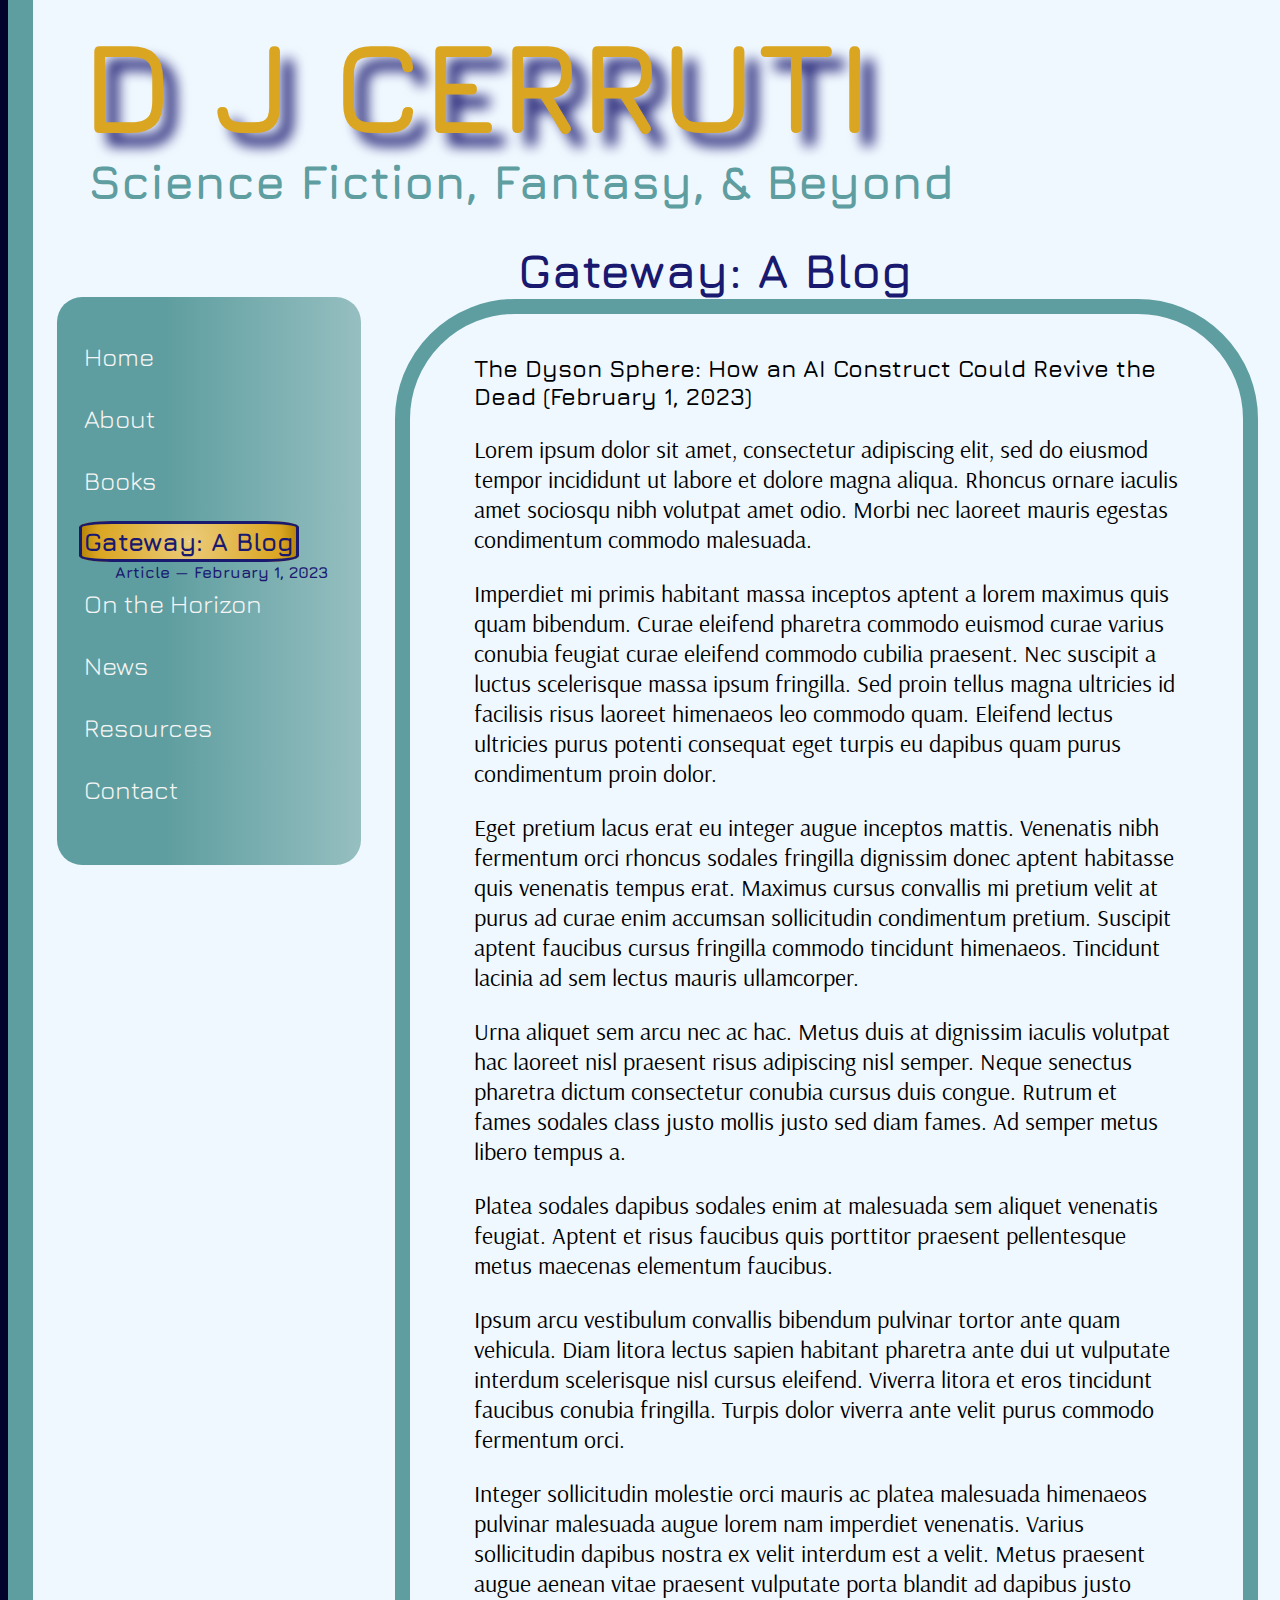
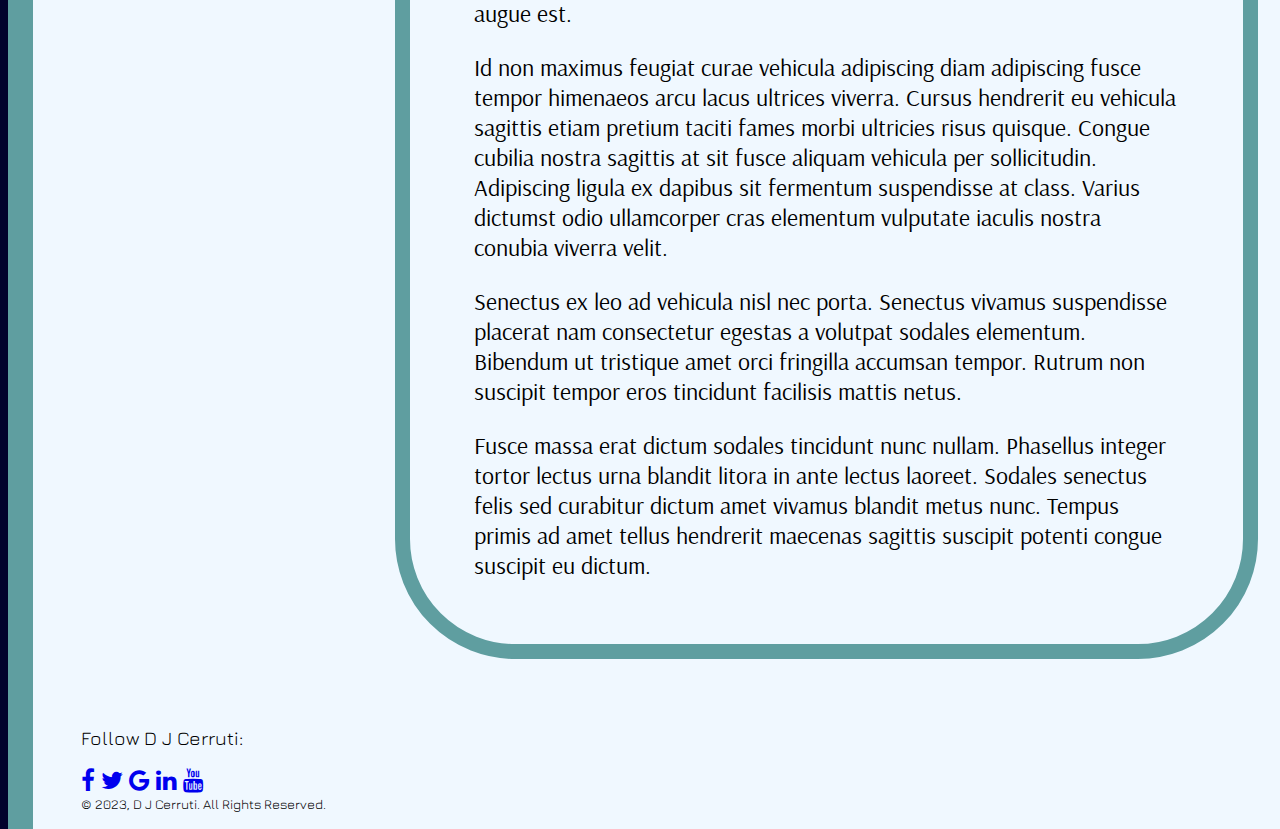
<file: excerpt4.html>
<!DOCTYPE html>
<html lang="en">

<head>
<meta charset="UTF-8">
<title>D J Cerruti - Article for February 2023&colon; A Blog</title>
<meta name="viewport" content="width=device-width, initial-scale=1">
<link href="dcstyles.css" rel="stylesheet" type="text/css">
<link rel="stylesheet" href="https://cdnjs.cloudflare.com/ajax/libs/font-awesome/4.7.0/css/font-awesome.min.css"> 
<link rel="preconnect" href="https://fonts.googleapis.com"> 
<link rel="preconnect" href="https://fonts.gstatic.com" crossorigin> 
<link rel="preconnect" href="https://fonts.googleapis.com"> 
<link rel="preconnect" href="https://fonts.gstatic.com" crossorigin> 
<link rel="preconnect" href="https://fonts.googleapis.com"> 
<link rel="preconnect" href="https://fonts.gstatic.com" crossorigin> 
<link href="https://fonts.googleapis.com/css2?family=Arsenal&family=Jura&display=swap" rel="stylesheet">

</head>


<body id="excerpt4">
    <div class="wrapper">

        <header>   
        <h1>D J CERRUTI</h1><br><span id="catchphrase">Science Fiction, Fantasy, &amp; Beyond</span>
        <h2>Gateway&colon; A Blog</h2>
        <nav>

            <ul>
                <li class="home"><a href="index.html">Home</a></li>
                <li class="about"><a href="about.html">About</a></li>
                <li class="books"><a href="books.html">Books</a></li>
                <li class="gateway"><a href="gateway.html">Gateway&colon; A Blog</a></li>
                <li class="mininonlink">Article &mdash; February 1, 2023</li>
                <li class="horizon"><a href="horizon.html">On the Horizon</a></li>
                <li class="news"><a href="news.html">News</a></li>
                <li class="resources"><a href="resources.html">Resources</a></li>
                <li class="contact"><a href="contact.html">Contact</a></li>
        
            </ul>
        </nav>
        <article>
<div class="featuredimage">
    <h4>The Dyson Sphere: How an AI Construct Could Revive the Dead (February 1, 2023)</h4>
    <p class="invisible">Lorem ipsum dolor sit amet, consectetur adipiscing elit, sed do eiusmod tempor incididunt ut labore et dolore magna aliqua. Rhoncus ornare iaculis amet sociosqu nibh volutpat amet odio. Morbi nec laoreet mauris egestas condimentum commodo malesuada.</p>
    <p class="invisible">Imperdiet mi primis habitant massa inceptos aptent a lorem maximus quis quam bibendum. Curae eleifend pharetra commodo euismod curae varius conubia feugiat curae eleifend commodo cubilia praesent. Nec suscipit a luctus scelerisque massa ipsum fringilla. Sed proin tellus magna ultricies id facilisis risus laoreet himenaeos leo commodo quam. Eleifend lectus ultricies purus potenti consequat eget turpis eu dapibus quam purus condimentum proin dolor.</p>
    <p class="invisible">Eget pretium lacus erat eu integer augue inceptos mattis. Venenatis nibh fermentum orci rhoncus sodales fringilla dignissim donec aptent habitasse quis venenatis tempus erat. Maximus cursus convallis mi pretium velit at purus ad curae enim accumsan sollicitudin condimentum pretium. Suscipit aptent faucibus cursus fringilla commodo tincidunt himenaeos. Tincidunt lacinia ad sem lectus mauris ullamcorper.</p>
    <p class="invisible">Urna aliquet sem arcu nec ac hac. Metus duis at dignissim iaculis volutpat hac laoreet nisl praesent risus adipiscing nisl semper. Neque senectus pharetra dictum consectetur conubia cursus duis congue. Rutrum et fames sodales class justo mollis justo sed diam fames. Ad semper metus libero tempus a.</p>
    <p class="invisible"> Platea sodales dapibus sodales enim at malesuada sem aliquet venenatis feugiat. Aptent et risus faucibus quis porttitor praesent pellentesque metus maecenas elementum faucibus.</p>
    <p class="invisible">Ipsum arcu vestibulum convallis bibendum pulvinar tortor ante quam vehicula. Diam litora lectus sapien habitant pharetra ante dui ut vulputate interdum scelerisque nisl cursus eleifend. Viverra litora et eros tincidunt faucibus conubia fringilla. Turpis dolor viverra ante velit purus commodo fermentum orci.</p>
    <p class="invisible">Integer sollicitudin molestie orci mauris ac platea malesuada himenaeos pulvinar malesuada augue lorem nam imperdiet venenatis. Varius sollicitudin dapibus nostra ex velit interdum est a velit. Metus praesent augue aenean vitae praesent vulputate porta blandit ad dapibus justo augue est.</p>
    <p class="invisible">Id non maximus feugiat curae vehicula adipiscing diam adipiscing fusce tempor himenaeos arcu lacus ultrices viverra. Cursus hendrerit eu vehicula sagittis etiam pretium taciti fames morbi ultricies risus quisque. Congue cubilia nostra sagittis at sit fusce aliquam vehicula per sollicitudin. Adipiscing ligula ex dapibus sit fermentum suspendisse at class. Varius dictumst odio ullamcorper cras elementum vulputate iaculis nostra conubia viverra velit.</p>
    <p class="invisible">Senectus ex leo ad vehicula nisl nec porta. Senectus vivamus suspendisse placerat nam consectetur egestas a volutpat sodales elementum. Bibendum ut tristique amet orci fringilla accumsan tempor. Rutrum non suscipit tempor eros tincidunt facilisis mattis netus.</p>
    <p class="invisible">Fusce massa erat dictum sodales tincidunt nunc nullam. Phasellus integer tortor lectus urna blandit litora in ante lectus laoreet. Sodales senectus felis sed curabitur dictum amet vivamus blandit metus nunc. Tempus primis ad amet tellus hendrerit maecenas sagittis suscipit potenti congue suscipit eu dictum.</p>
</div>

</article>
        
        </header> 
        
    <main>

        <div class="intro">
           
        </div>
    </main>  

       <footer>
            <p>Follow D J Cerruti:</p>
		
		    <div class="icon-bar">
                <a href="https://www.facebook.com" class="facebook" target="_blank"><i class="fa fa-facebook"></i></a> 
				<a href="https://twitter.com" class="twitter" target="_blank"><i class="fa fa-twitter"></i></a> 
				<a href="https://www.google.com" class="google" target="_blank"><i class="fa fa-google"></i></a> 
				<a href="https://www.linkedin.com" class="linkedin" target="_blank"><i class="fa fa-linkedin"></i></a>
				<a href="https://www.youtube.com" class="youtube" target="_blank"><i class="fa fa-youtube"></i></a> 
            </div>
            <small>&copy; 2023, D J Cerruti. All Rights Reserved. </small>
        </footer>  
            
    </div>

</body>
</html>
</file>
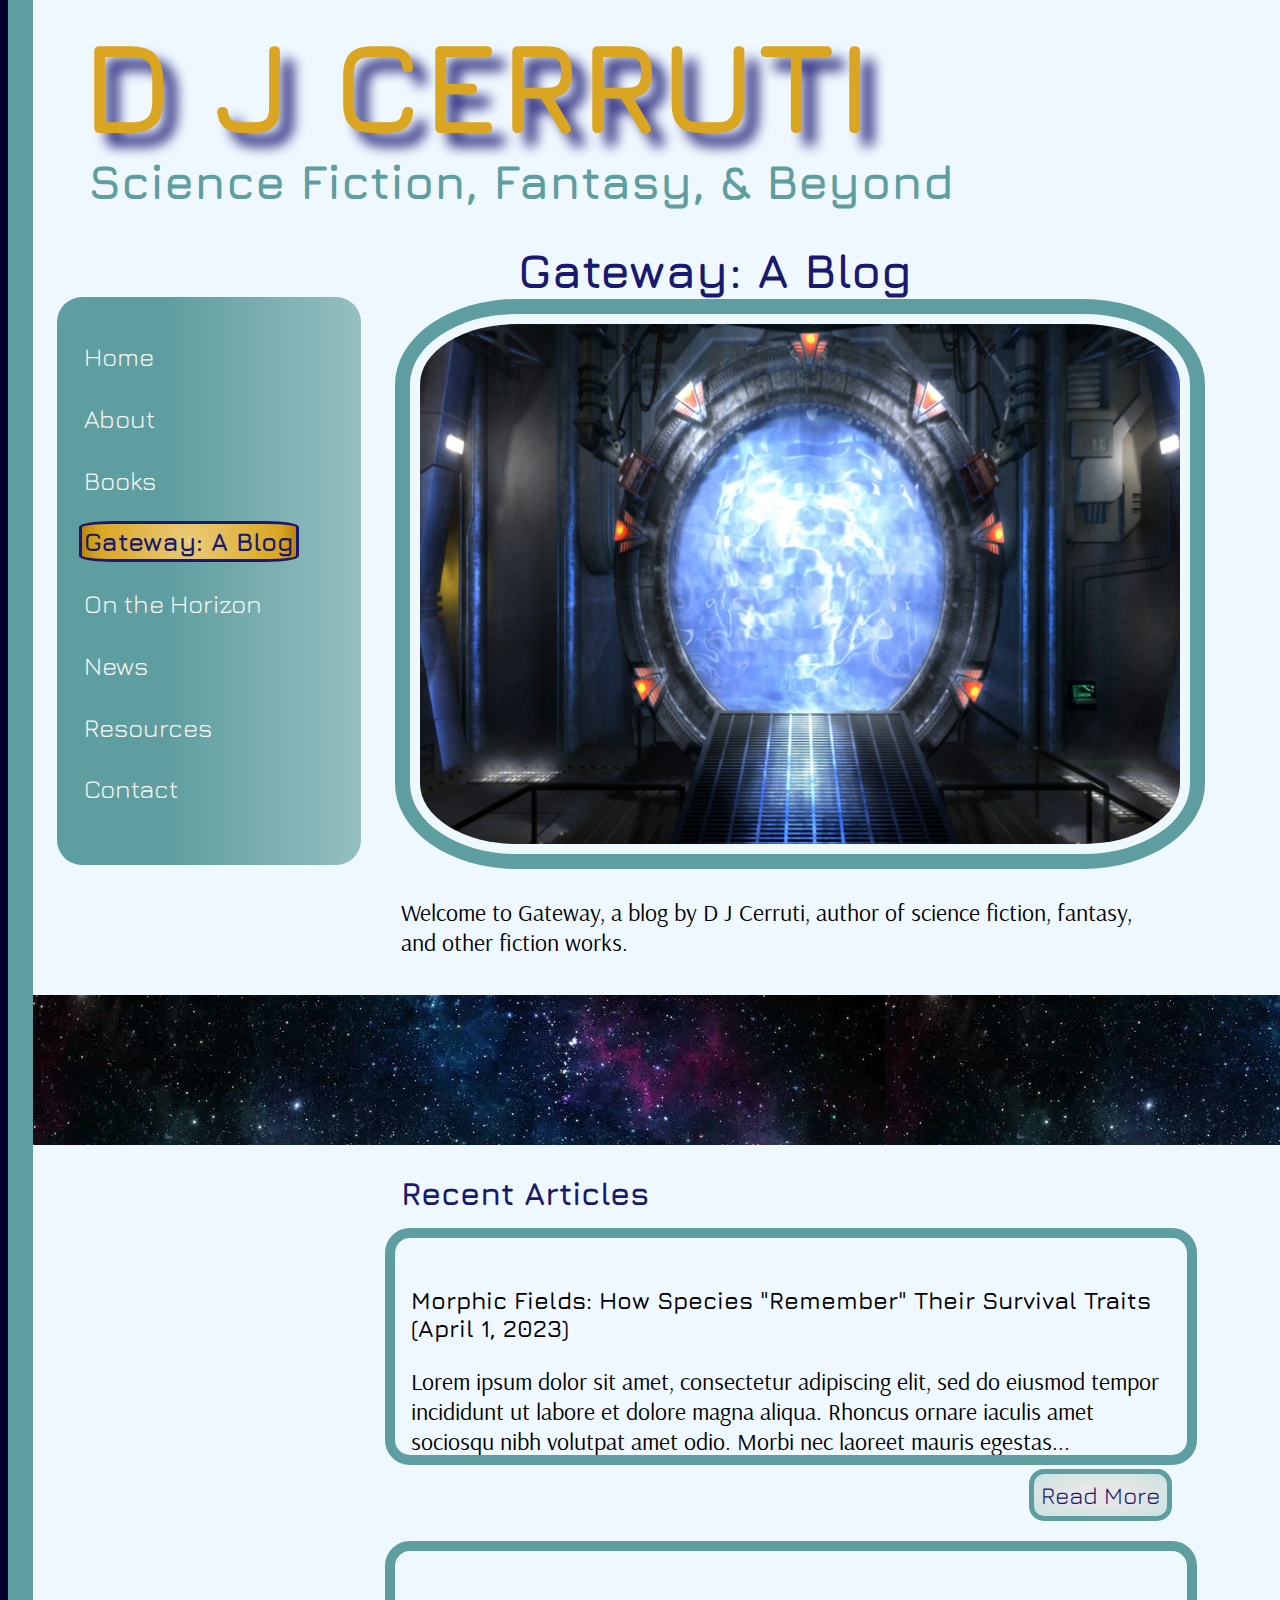
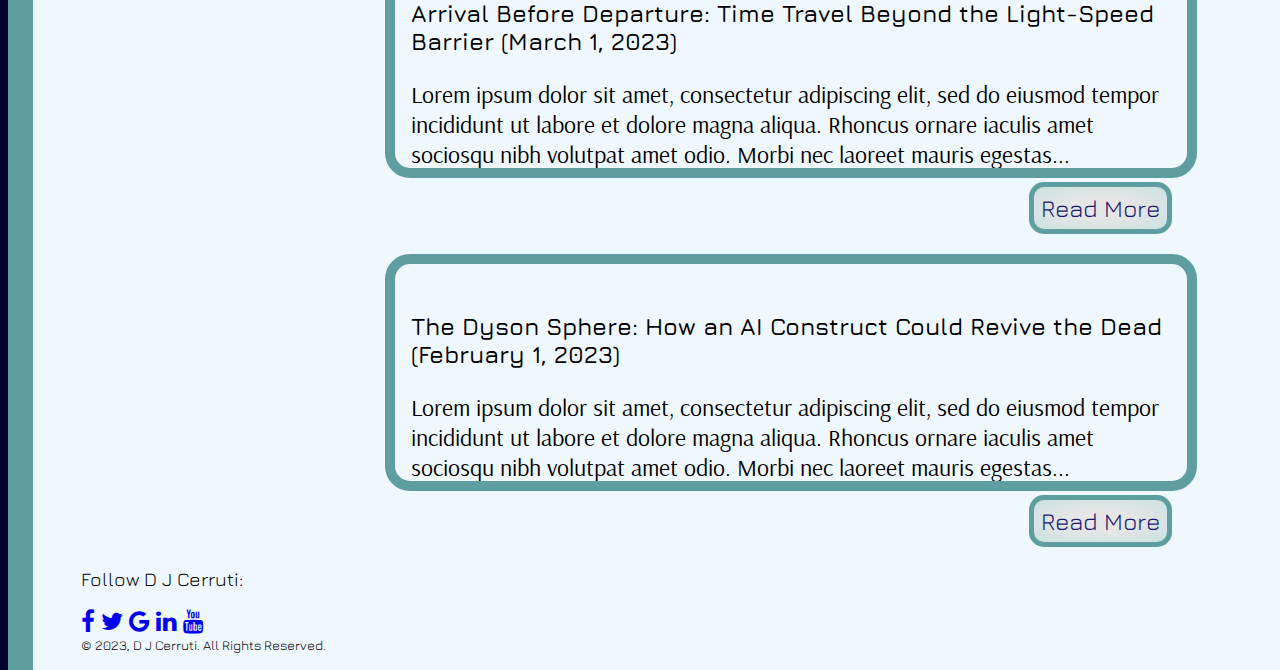
<file: gateway.html>
<!DOCTYPE html>
<html lang="en">

<head>
<meta charset="UTF-8">
<title>D J Cerruti - Gateway&colon; A Blog</title>
<meta name="viewport" content="width=device-width, initial-scale=1">
<link href="dcstyles.css" rel="stylesheet" type="text/css">
<link rel="stylesheet" href="https://cdnjs.cloudflare.com/ajax/libs/font-awesome/4.7.0/css/font-awesome.min.css"> 
<link rel="preconnect" href="https://fonts.googleapis.com"> 
<link rel="preconnect" href="https://fonts.gstatic.com" crossorigin> 
<link rel="preconnect" href="https://fonts.googleapis.com"> 
<link rel="preconnect" href="https://fonts.gstatic.com" crossorigin> 
<link rel="preconnect" href="https://fonts.googleapis.com"> 
<link rel="preconnect" href="https://fonts.gstatic.com" crossorigin> 
<link href="https://fonts.googleapis.com/css2?family=Arsenal&family=Jura&display=swap" rel="stylesheet">

</head>


<body id="gateway">
    <div class="wrapper">

        <header>   
        <h1>D J CERRUTI</h1><br><span id="catchphrase">Science Fiction, Fantasy, &amp; Beyond</span>
        <h2>Gateway&colon; A Blog</h2>
        <nav>

            <ul>
                <li class="home"><a href="index.html">Home</a></li>
                <li class="about"><a href="about.html">About</a></li>
                <li class="books"><a href="books.html">Books</a></li>
                <li class="gateway"><a href="gateway.html">Gateway&colon; A Blog</a></li>
                <li class="horizon"><a href="horizon.html">On the Horizon</a></li>
                <li class="news"><a href="news.html">News</a></li>
                <li class="resources"><a href="resources.html">Resources</a></li>
                <li class="contact"><a href="contact.html">Contact</a></li>
        
            </ul>
        </nav>
        <div><img class="featuredimage" src="images/timeportal.jpeg" alt=""></div>
        
        </header> 
        
    <main>

        <div class="intro">
            <p>Welcome to Gateway, a blog by D J Cerruti, author of science fiction, fantasy, and other fiction works.</p>  
        </div>

        <div class="fixedspace"> 
        </div>
<h3>Recent&nbsp;Articles</h3>      
        <article>
<div class="excerpt"><a href="excerpt2.html"><span class="clickable"></span></a>
    <h4>Morphic Fields: How Species "Remember" Their Survival Traits (April 1, 2023)</h4>
    <p>Lorem ipsum dolor sit amet, consectetur adipiscing elit, sed do eiusmod tempor incididunt ut labore et dolore magna aliqua. Rhoncus ornare iaculis amet sociosqu nibh volutpat amet odio. Morbi nec laoreet mauris egestas... <span class="invisible">condimentum commodo malesuada.</span></p>
    <p class="invisible">Imperdiet mi primis habitant massa inceptos aptent a lorem maximus quis quam bibendum. Curae eleifend pharetra commodo euismod curae varius conubia feugiat curae eleifend commodo cubilia praesent. Nec suscipit a luctus scelerisque massa ipsum fringilla. Sed proin tellus magna ultricies id facilisis risus laoreet himenaeos leo commodo quam. Eleifend lectus ultricies purus potenti consequat eget turpis eu dapibus quam purus condimentum proin dolor.</p>
    <p class="invisible">Eget pretium lacus erat eu integer augue inceptos mattis. Venenatis nibh fermentum orci rhoncus sodales fringilla dignissim donec aptent habitasse quis venenatis tempus erat. Maximus cursus convallis mi pretium velit at purus ad curae enim accumsan sollicitudin condimentum pretium. Suscipit aptent faucibus cursus fringilla commodo tincidunt himenaeos. Tincidunt lacinia ad sem lectus mauris ullamcorper.</p>
    <p class="invisible">Urna aliquet sem arcu nec ac hac. Metus duis at dignissim iaculis volutpat hac laoreet nisl praesent risus adipiscing nisl semper. Neque senectus pharetra dictum consectetur conubia cursus duis congue. Rutrum et fames sodales class justo mollis justo sed diam fames. Ad semper metus libero tempus a.</p>
    <p class="invisible"> Platea sodales dapibus sodales enim at malesuada sem aliquet venenatis feugiat. Aptent et risus faucibus quis porttitor praesent pellentesque metus maecenas elementum faucibus.</p>
    <p class="invisible">Ipsum arcu vestibulum convallis bibendum pulvinar tortor ante quam vehicula. Diam litora lectus sapien habitant pharetra ante dui ut vulputate interdum scelerisque nisl cursus eleifend. Viverra litora et eros tincidunt faucibus conubia fringilla. Turpis dolor viverra ante velit purus commodo fermentum orci.</p>
    <p class="invisible">Integer sollicitudin molestie orci mauris ac platea malesuada himenaeos pulvinar malesuada augue lorem nam imperdiet venenatis. Varius sollicitudin dapibus nostra ex velit interdum est a velit. Metus praesent augue aenean vitae praesent vulputate porta blandit ad dapibus justo augue est.</p>
    <p class="invisible">Id non maximus feugiat curae vehicula adipiscing diam adipiscing fusce tempor himenaeos arcu lacus ultrices viverra. Cursus hendrerit eu vehicula sagittis etiam pretium taciti fames morbi ultricies risus quisque. Congue cubilia nostra sagittis at sit fusce aliquam vehicula per sollicitudin. Adipiscing ligula ex dapibus sit fermentum suspendisse at class. Varius dictumst odio ullamcorper cras elementum vulputate iaculis nostra conubia viverra velit.</p>
    <p class="invisible">Senectus ex leo ad vehicula nisl nec porta. Senectus vivamus suspendisse placerat nam consectetur egestas a volutpat sodales elementum. Bibendum ut tristique amet orci fringilla accumsan tempor. Rutrum non suscipit tempor eros tincidunt facilisis mattis netus.</p>
    <p class="invisible">Fusce massa erat dictum sodales tincidunt nunc nullam. Phasellus integer tortor lectus urna blandit litora in ante lectus laoreet. Sodales senectus felis sed curabitur dictum amet vivamus blandit metus nunc. Tempus primis ad amet tellus hendrerit maecenas sagittis suscipit potenti congue suscipit eu dictum.</p>
</div>
<a class="readmore" href="excerpt2.html">Read More</a>
</article>
        
<article>
<div class="excerpt"><a href="excerpt3.html"><span class="clickable"></span></a>
    <h4>Arrival Before Departure: Time Travel Beyond the Light-Speed Barrier (March 1, 2023)</h4>
    <p>Lorem ipsum dolor sit amet, consectetur adipiscing elit, sed do eiusmod tempor incididunt ut labore et dolore magna aliqua. Rhoncus ornare iaculis amet sociosqu nibh volutpat amet odio. Morbi nec laoreet mauris egestas... <span class="invisible">condimentum commodo malesuada.</span></p>
    <p class="invisible">Imperdiet mi primis habitant massa inceptos aptent a lorem maximus quis quam bibendum. Curae eleifend pharetra commodo euismod curae varius conubia feugiat curae eleifend commodo cubilia praesent. Nec suscipit a luctus scelerisque massa ipsum fringilla. Sed proin tellus magna ultricies id facilisis risus laoreet himenaeos leo commodo quam. Eleifend lectus ultricies purus potenti consequat eget turpis eu dapibus quam purus condimentum proin dolor.</p>
    <p class="invisible">Eget pretium lacus erat eu integer augue inceptos mattis. Venenatis nibh fermentum orci rhoncus sodales fringilla dignissim donec aptent habitasse quis venenatis tempus erat. Maximus cursus convallis mi pretium velit at purus ad curae enim accumsan sollicitudin condimentum pretium. Suscipit aptent faucibus cursus fringilla commodo tincidunt himenaeos. Tincidunt lacinia ad sem lectus mauris ullamcorper.</p>
    <p class="invisible">Urna aliquet sem arcu nec ac hac. Metus duis at dignissim iaculis volutpat hac laoreet nisl praesent risus adipiscing nisl semper. Neque senectus pharetra dictum consectetur conubia cursus duis congue. Rutrum et fames sodales class justo mollis justo sed diam fames. Ad semper metus libero tempus a.</p>
    <p class="invisible"> Platea sodales dapibus sodales enim at malesuada sem aliquet venenatis feugiat. Aptent et risus faucibus quis porttitor praesent pellentesque metus maecenas elementum faucibus.</p>
    <p class="invisible">Ipsum arcu vestibulum convallis bibendum pulvinar tortor ante quam vehicula. Diam litora lectus sapien habitant pharetra ante dui ut vulputate interdum scelerisque nisl cursus eleifend. Viverra litora et eros tincidunt faucibus conubia fringilla. Turpis dolor viverra ante velit purus commodo fermentum orci.</p>
    <p class="invisible">Integer sollicitudin molestie orci mauris ac platea malesuada himenaeos pulvinar malesuada augue lorem nam imperdiet venenatis. Varius sollicitudin dapibus nostra ex velit interdum est a velit. Metus praesent augue aenean vitae praesent vulputate porta blandit ad dapibus justo augue est.</p>
    <p class="invisible">Id non maximus feugiat curae vehicula adipiscing diam adipiscing fusce tempor himenaeos arcu lacus ultrices viverra. Cursus hendrerit eu vehicula sagittis etiam pretium taciti fames morbi ultricies risus quisque. Congue cubilia nostra sagittis at sit fusce aliquam vehicula per sollicitudin. Adipiscing ligula ex dapibus sit fermentum suspendisse at class. Varius dictumst odio ullamcorper cras elementum vulputate iaculis nostra conubia viverra velit.</p>
    <p class="invisible">Senectus ex leo ad vehicula nisl nec porta. Senectus vivamus suspendisse placerat nam consectetur egestas a volutpat sodales elementum. Bibendum ut tristique amet orci fringilla accumsan tempor. Rutrum non suscipit tempor eros tincidunt facilisis mattis netus.</p>
    <p class="invisible">Fusce massa erat dictum sodales tincidunt nunc nullam. Phasellus integer tortor lectus urna blandit litora in ante lectus laoreet. Sodales senectus felis sed curabitur dictum amet vivamus blandit metus nunc. Tempus primis ad amet tellus hendrerit maecenas sagittis suscipit potenti congue suscipit eu dictum.</p>
</div>
<a class="readmore" href="excerpt3.html">Read More</a>
</article>

<article>
<div class="excerpt"><a href="excerpt4.html"><span class="clickable"></span></a>
    <h4>The Dyson Sphere: How an AI Construct Could Revive the Dead (February 1, 2023)</h4>
    <p>Lorem ipsum dolor sit amet, consectetur adipiscing elit, sed do eiusmod tempor incididunt ut labore et dolore magna aliqua. Rhoncus ornare iaculis amet sociosqu nibh volutpat amet odio. Morbi nec laoreet mauris egestas... <span class="invisible">condimentum commodo malesuada.</span></p>
    <p class="invisible">Imperdiet mi primis habitant massa inceptos aptent a lorem maximus quis quam bibendum. Curae eleifend pharetra commodo euismod curae varius conubia feugiat curae eleifend commodo cubilia praesent. Nec suscipit a luctus scelerisque massa ipsum fringilla. Sed proin tellus magna ultricies id facilisis risus laoreet himenaeos leo commodo quam. Eleifend lectus ultricies purus potenti consequat eget turpis eu dapibus quam purus condimentum proin dolor.</p>
    <p class="invisible">Eget pretium lacus erat eu integer augue inceptos mattis. Venenatis nibh fermentum orci rhoncus sodales fringilla dignissim donec aptent habitasse quis venenatis tempus erat. Maximus cursus convallis mi pretium velit at purus ad curae enim accumsan sollicitudin condimentum pretium. Suscipit aptent faucibus cursus fringilla commodo tincidunt himenaeos. Tincidunt lacinia ad sem lectus mauris ullamcorper.</p>
    <p class="invisible">Urna aliquet sem arcu nec ac hac. Metus duis at dignissim iaculis volutpat hac laoreet nisl praesent risus adipiscing nisl semper. Neque senectus pharetra dictum consectetur conubia cursus duis congue. Rutrum et fames sodales class justo mollis justo sed diam fames. Ad semper metus libero tempus a.</p>
    <p class="invisible"> Platea sodales dapibus sodales enim at malesuada sem aliquet venenatis feugiat. Aptent et risus faucibus quis porttitor praesent pellentesque metus maecenas elementum faucibus.</p>
    <p class="invisible">Ipsum arcu vestibulum convallis bibendum pulvinar tortor ante quam vehicula. Diam litora lectus sapien habitant pharetra ante dui ut vulputate interdum scelerisque nisl cursus eleifend. Viverra litora et eros tincidunt faucibus conubia fringilla. Turpis dolor viverra ante velit purus commodo fermentum orci.</p>
    <p class="invisible">Integer sollicitudin molestie orci mauris ac platea malesuada himenaeos pulvinar malesuada augue lorem nam imperdiet venenatis. Varius sollicitudin dapibus nostra ex velit interdum est a velit. Metus praesent augue aenean vitae praesent vulputate porta blandit ad dapibus justo augue est.</p>
    <p class="invisible">Id non maximus feugiat curae vehicula adipiscing diam adipiscing fusce tempor himenaeos arcu lacus ultrices viverra. Cursus hendrerit eu vehicula sagittis etiam pretium taciti fames morbi ultricies risus quisque. Congue cubilia nostra sagittis at sit fusce aliquam vehicula per sollicitudin. Adipiscing ligula ex dapibus sit fermentum suspendisse at class. Varius dictumst odio ullamcorper cras elementum vulputate iaculis nostra conubia viverra velit.</p>
    <p class="invisible">Senectus ex leo ad vehicula nisl nec porta. Senectus vivamus suspendisse placerat nam consectetur egestas a volutpat sodales elementum. Bibendum ut tristique amet orci fringilla accumsan tempor. Rutrum non suscipit tempor eros tincidunt facilisis mattis netus.</p>
    <p class="invisible">Fusce massa erat dictum sodales tincidunt nunc nullam. Phasellus integer tortor lectus urna blandit litora in ante lectus laoreet. Sodales senectus felis sed curabitur dictum amet vivamus blandit metus nunc. Tempus primis ad amet tellus hendrerit maecenas sagittis suscipit potenti congue suscipit eu dictum.</p>
</div>
<a class="readmore" href="excerpt4.html">Read More</a>
</article>



    </main>  

       <footer>
            <p>Follow D J Cerruti:</p>
		
		    <div class="icon-bar">
                <a href="https://www.facebook.com" class="facebook" target="_blank"><i class="fa fa-facebook"></i></a> 
				<a href="https://twitter.com" class="twitter" target="_blank"><i class="fa fa-twitter"></i></a> 
				<a href="https://www.google.com" class="google" target="_blank"><i class="fa fa-google"></i></a> 
				<a href="https://www.linkedin.com" class="linkedin" target="_blank"><i class="fa fa-linkedin"></i></a>
				<a href="https://www.youtube.com" class="youtube" target="_blank"><i class="fa fa-youtube"></i></a> 
            </div>
            <small>&copy; 2023, D J Cerruti. All Rights Reserved. </small>
        </footer>  
            
    </div>

</body>
</html>
</file>
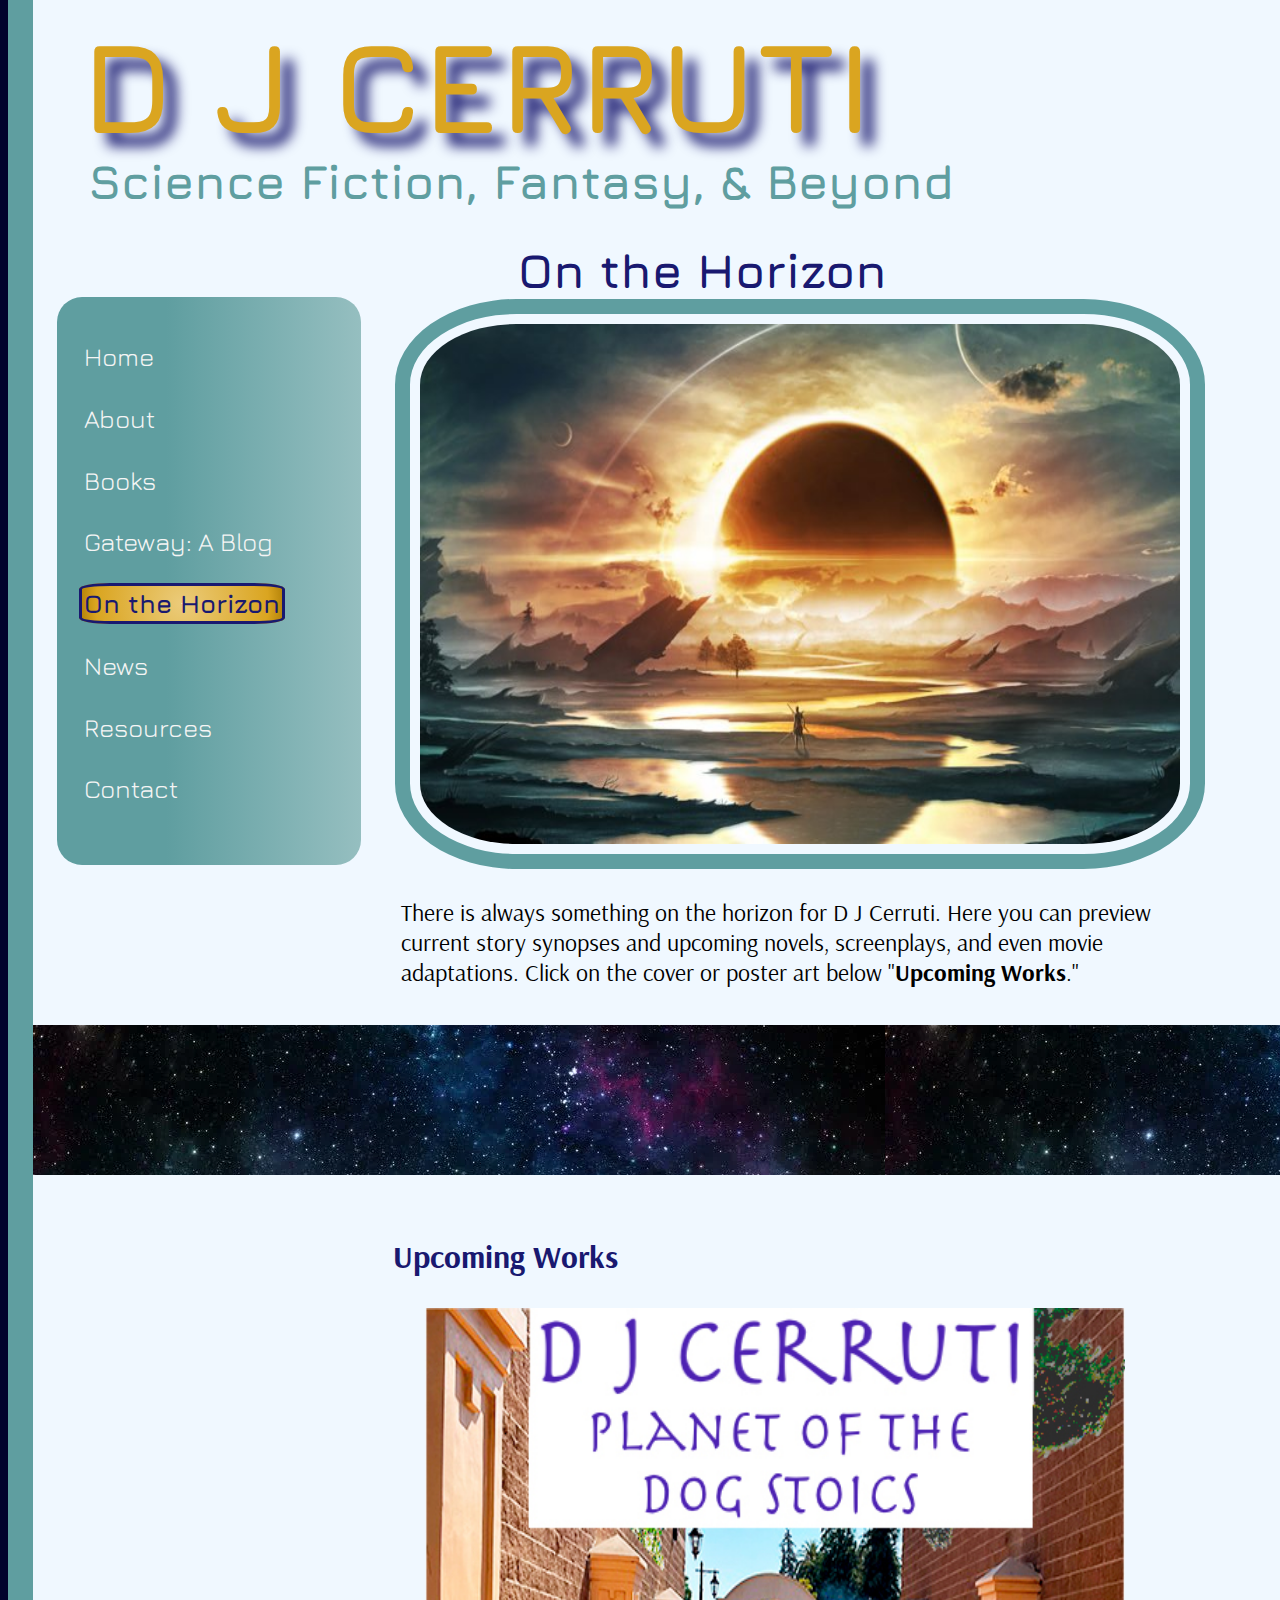
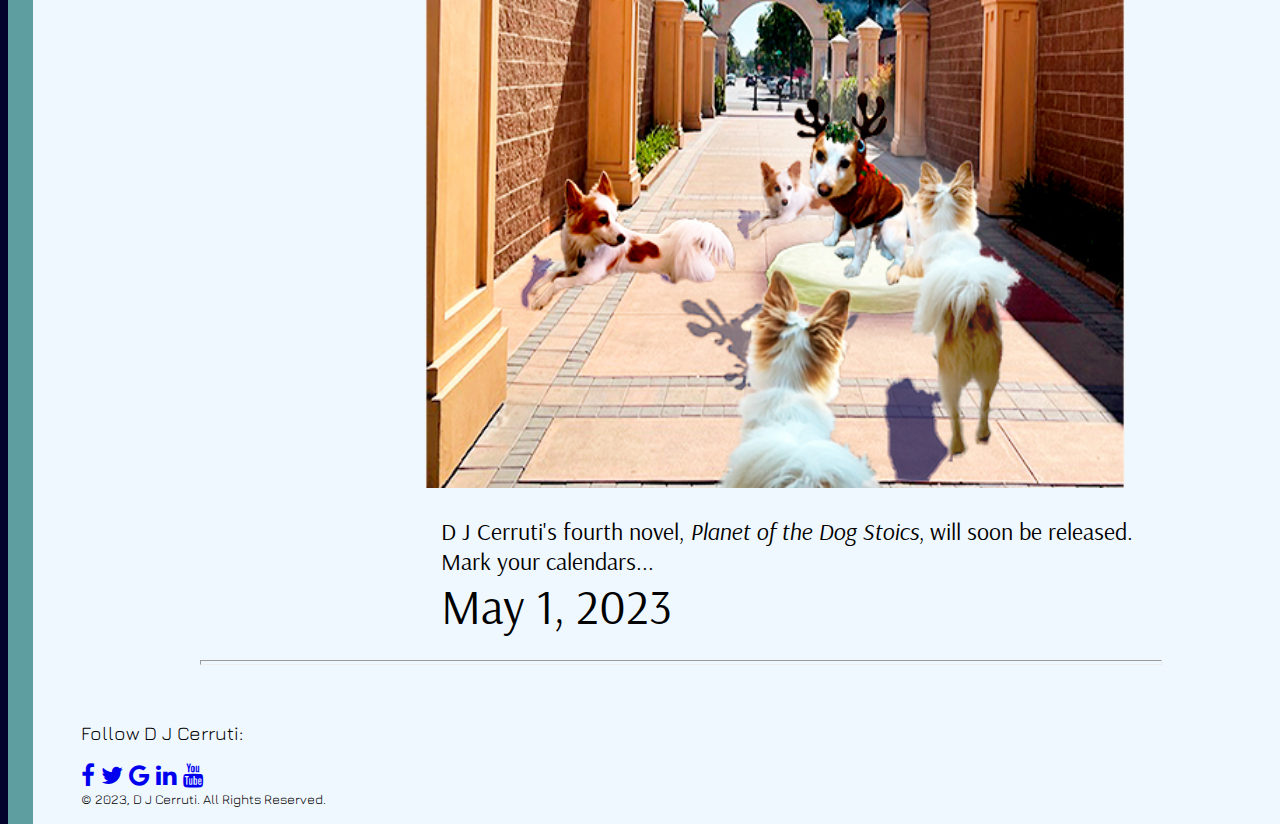
<file: horizon.html>
<!DOCTYPE html>
<html lang="en">

<head>
<meta charset="UTF-8">
<title>D J Cerruti - On the Horizon</title>
<meta name="viewport" content="width=device-width, initial-scale=1">
<link href="dcstyles.css" rel="stylesheet" type="text/css">
<link rel="stylesheet" href="https://cdnjs.cloudflare.com/ajax/libs/font-awesome/4.7.0/css/font-awesome.min.css"> 
<link rel="preconnect" href="https://fonts.googleapis.com"> 
<link rel="preconnect" href="https://fonts.gstatic.com" crossorigin> 
<link rel="preconnect" href="https://fonts.googleapis.com"> 
<link rel="preconnect" href="https://fonts.gstatic.com" crossorigin> 
<link rel="preconnect" href="https://fonts.googleapis.com"> 
<link rel="preconnect" href="https://fonts.gstatic.com" crossorigin> 
<link href="https://fonts.googleapis.com/css2?family=Arsenal&family=Jura&display=swap" rel="stylesheet">

</head>


<body id="horizon">
    <div class="wrapper">

        <header>   
        <h1>D J CERRUTI</h1><br><span id="catchphrase">Science Fiction, Fantasy, &amp; Beyond</span>
        <h2>On the Horizon</h2>
        <nav>
            <ul>
                <li class="home"><a href="index.html">Home</a></li>
                <li class="about"><a href="about.html">About</a></li>
                <li class="books"><a href="books.html">Books</a></li>
                <li class="gateway"><a href="gateway.html">Gateway&colon; A Blog</a></li>
                <li class="horizon"><a href="horizon.html">On the Horizon</a></li>
                <li class="news"><a href="news.html">News</a></li>
                <li class="resources"><a href="resources.html">Resources</a></li>
                <li class="contact"><a href="contact.html">Contact</a></li>
        
            </ul>
        </nav>
        <div><img class="featuredimage" src="images/horizon.jpeg" alt=""></div>
        
        </header> 

    <main>

        <div class="intro">
           
            <p>There is always something on the horizon for D J Cerruti. Here you can preview current story synopses and upcoming novels, screenplays, and even movie adaptations. Click on the cover or poster art below "<strong>Upcoming Works</strong>." </p>
        </div>

        <div class="fixedspace"> 
        </div>
        
        <h3>Upcoming Works</h3>
        <div class="horizonp">
            <a href="images/dogstoics.pdf" target="_blank"><img class="bookimage" src="images/planet_of_dog_stoics.jpg" alt=""></a> 
            <p>D J Cerruti's fourth novel, <cite>Planet of the Dog Stoics</cite>, will soon be released. Mark your calendars...<br><span class="may">May 1, 2023</span></p>
        </div>

        <hr>

    </main> 

<footer>
            <p>Follow D J Cerruti:</p>
		
		    <div class="icon-bar">
                <a href="https://www.facebook.com" class="facebook" target="_blank"><i class="fa fa-facebook"></i></a> 
				<a href="https://twitter.com" class="twitter" target="_blank"><i class="fa fa-twitter"></i></a> 
				<a href="https://www.google.com" class="google" target="_blank"><i class="fa fa-google"></i></a> 
				<a href="https://www.linkedin.com" class="linkedin" target="_blank"><i class="fa fa-linkedin"></i></a>
				<a href="https://www.youtube.com" class="youtube" target="_blank"><i class="fa fa-youtube"></i></a> 
            </div>
            <small>&copy; 2023, D J Cerruti. All Rights Reserved. </small>
        </footer>


    </div>
</body>
</html>
</file>
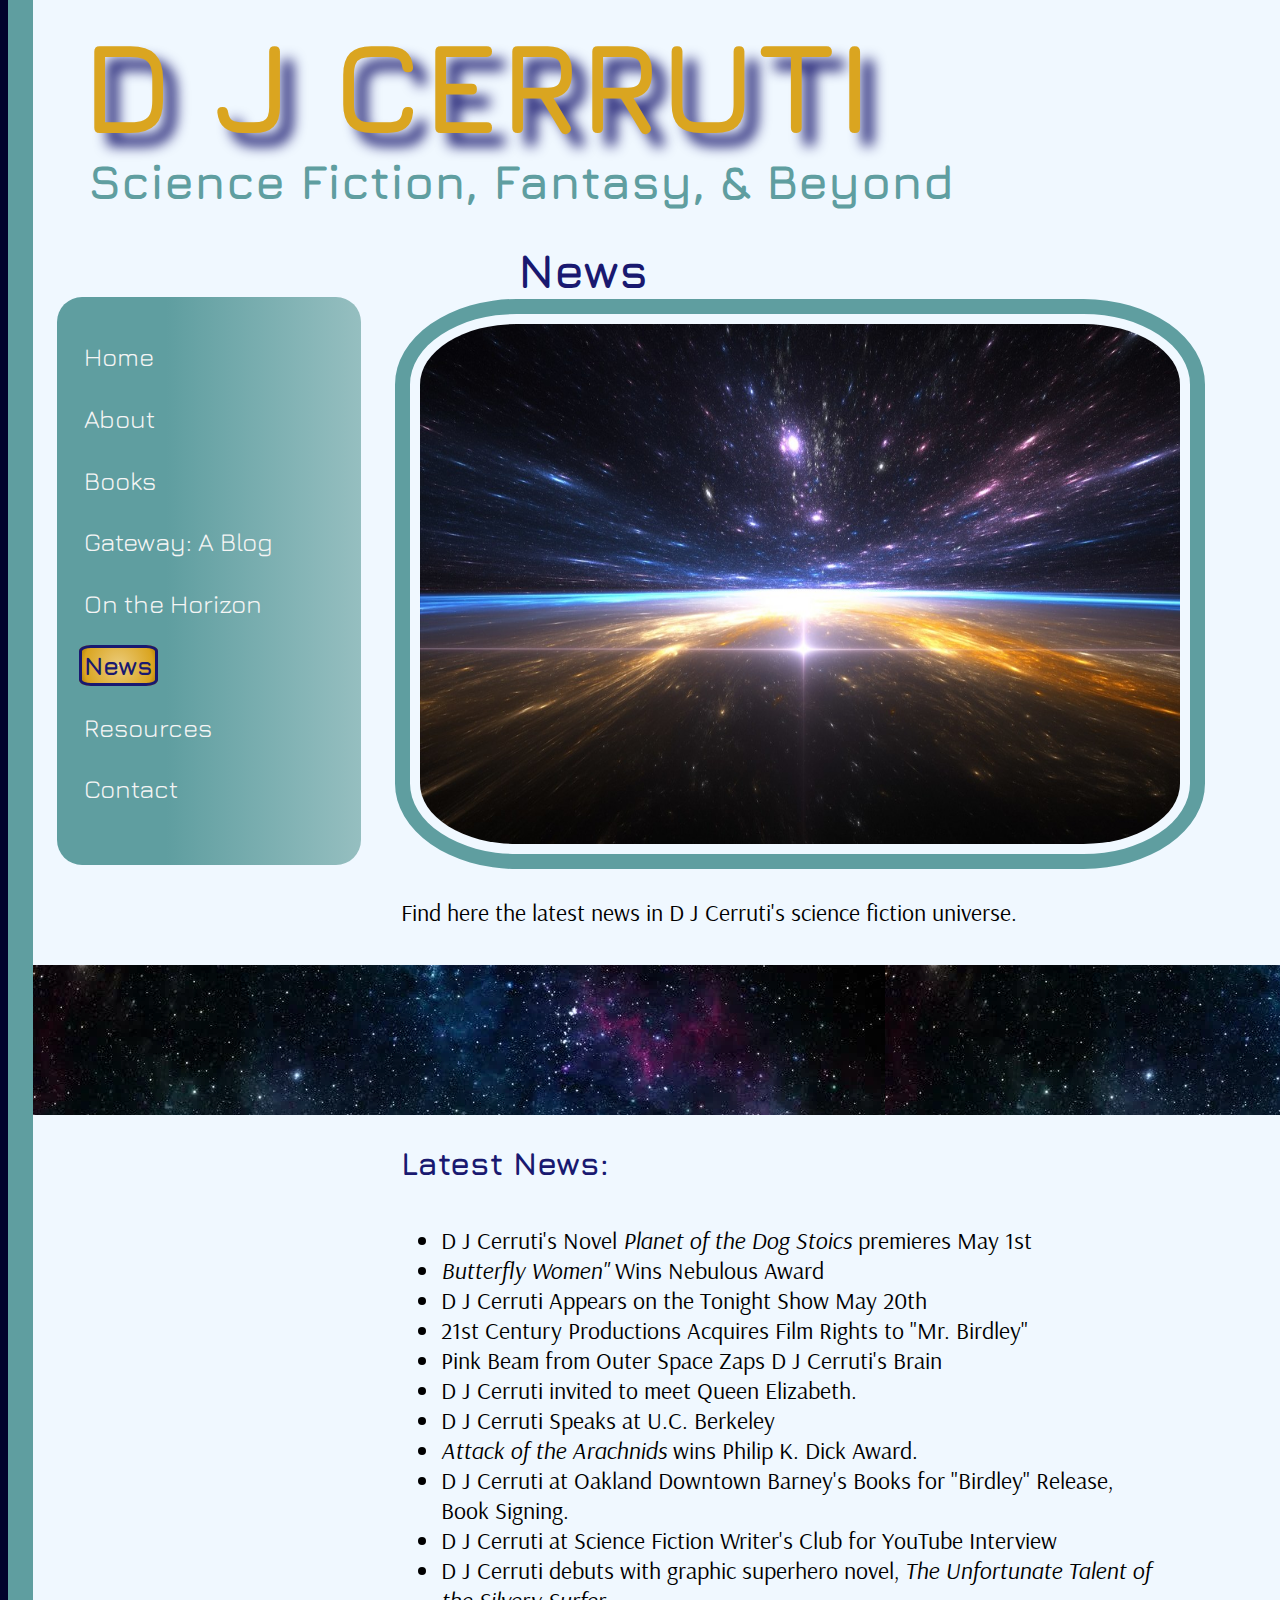
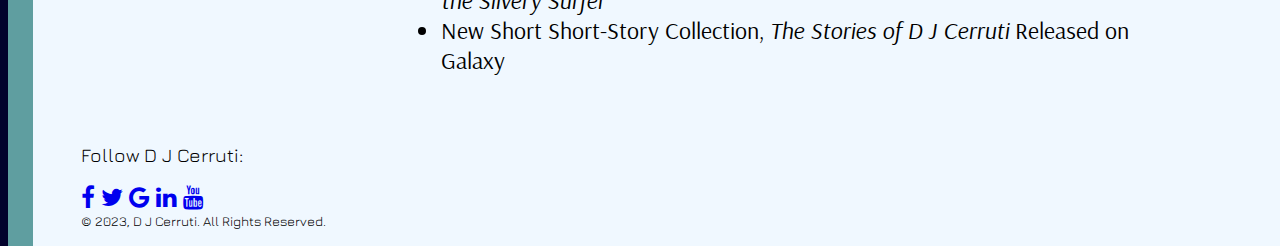
<file: news.html>
<!DOCTYPE html>
<html lang="en">

<head>
<meta charset="UTF-8">
<title>D J Cerruti - News</title>
<meta name="viewport" content="width=device-width, initial-scale=1">
<link href="dcstyles.css" rel="stylesheet" type="text/css">
<link rel="stylesheet" href="https://cdnjs.cloudflare.com/ajax/libs/font-awesome/4.7.0/css/font-awesome.min.css">
<link rel="preconnect" href="https://fonts.googleapis.com"> 
<link rel="preconnect" href="https://fonts.gstatic.com" crossorigin> 
<link rel="preconnect" href="https://fonts.googleapis.com"> 
<link rel="preconnect" href="https://fonts.gstatic.com" crossorigin> 
<link rel="preconnect" href="https://fonts.googleapis.com"> 
<link rel="preconnect" href="https://fonts.gstatic.com" crossorigin> 
<link href="https://fonts.googleapis.com/css2?family=Arsenal&family=Jura&display=swap" rel="stylesheet">

</head>


<body id="news">
    <div class="wrapper">

        <header>   
        <h1>D J CERRUTI</h1><br><span id="catchphrase">Science Fiction, Fantasy, &amp; Beyond</span>
        <h2>News</h2>
        <nav>

            <ul>
                <li class="home"><a href="index.html">Home</a></li>
                <li class="about"><a href="about.html">About</a></li>
                <li class="books"><a href="books.html">Books</a></li>
                <li class="gateway"><a href="gateway.html">Gateway&colon; A Blog</a></li>
                <li class="horizon"><a href="horizon.html">On the Horizon</a></li>
                <li class="news"><a href="news.html">News</a></li>
                <li class="resources"><a href="resources.html">Resources</a></li>
                <li class="contact"><a href="contact.html">Contact</a></li>
        
            </ul>
        </nav>
        <div><img class="featuredimage" src="images/superluminal.jpeg" alt=""></div>
        
        </header> 

    <main>
        
        <div class="intro">
            <p>Find here the latest news in D J Cerruti's science fiction universe.</p>
        </div>

        <div class="fixedspace"> 
        </div>

        <div class="intro">
            <h3>Latest News:</h3>
           <ul>
               <li>D J Cerruti's Novel <cite>Planet of the Dog Stoics</cite> premieres May 1st</li>
               <li><cite>Butterfly Women"</cite> Wins Nebulous Award</li>
               <li>D J Cerruti Appears on the Tonight Show May 20th</li>
               <li>21st Century Productions Acquires Film Rights to "Mr. Birdley"</li>
               <li>Pink Beam from Outer Space Zaps D J Cerruti's Brain</li>
               <li>D J Cerruti invited to meet Queen Elizabeth.</li>
               <li>D J Cerruti Speaks at U.C. Berkeley</li>
               <li><cite>Attack of the Arachnids</cite> wins Philip K. Dick Award.</li>
               <li>D J Cerruti at Oakland Downtown Barney's Books for "Birdley" Release, Book Signing.</li>
               <li>D J Cerruti at Science Fiction Writer's Club for YouTube Interview</li>
               <li>D J Cerruti debuts with graphic superhero novel, <cite>The Unfortunate Talent of the Silvery Surfer</cite></li>
               <li>New Short Short-Story Collection, <cite>The Stories of D J Cerruti</cite> Released on Galaxy</li>

           </ul>
           
        </div> 

    </main>  

        <footer>
            <p>Follow D J Cerruti:</p>
		
		    <div class="icon-bar">
                <a href="https://www.facebook.com" class="facebook" target="_blank"><i class="fa fa-facebook"></i></a> 
				<a href="https://twitter.com" class="twitter" target="_blank"><i class="fa fa-twitter"></i></a> 
				<a href="https://www.google.com" class="google" target="_blank"><i class="fa fa-google"></i></a> 
				<a href="https://www.linkedin.com" class="linkedin" target="_blank"><i class="fa fa-linkedin"></i></a>
				<a href="https://www.youtube.com" class="youtube" target="_blank"><i class="fa fa-youtube"></i></a> 
            </div>
            <small>&copy; 2023, D J Cerruti. All Rights Reserved. </small>
        </footer>
        
           
        </div>
</body>
</html>
</file>
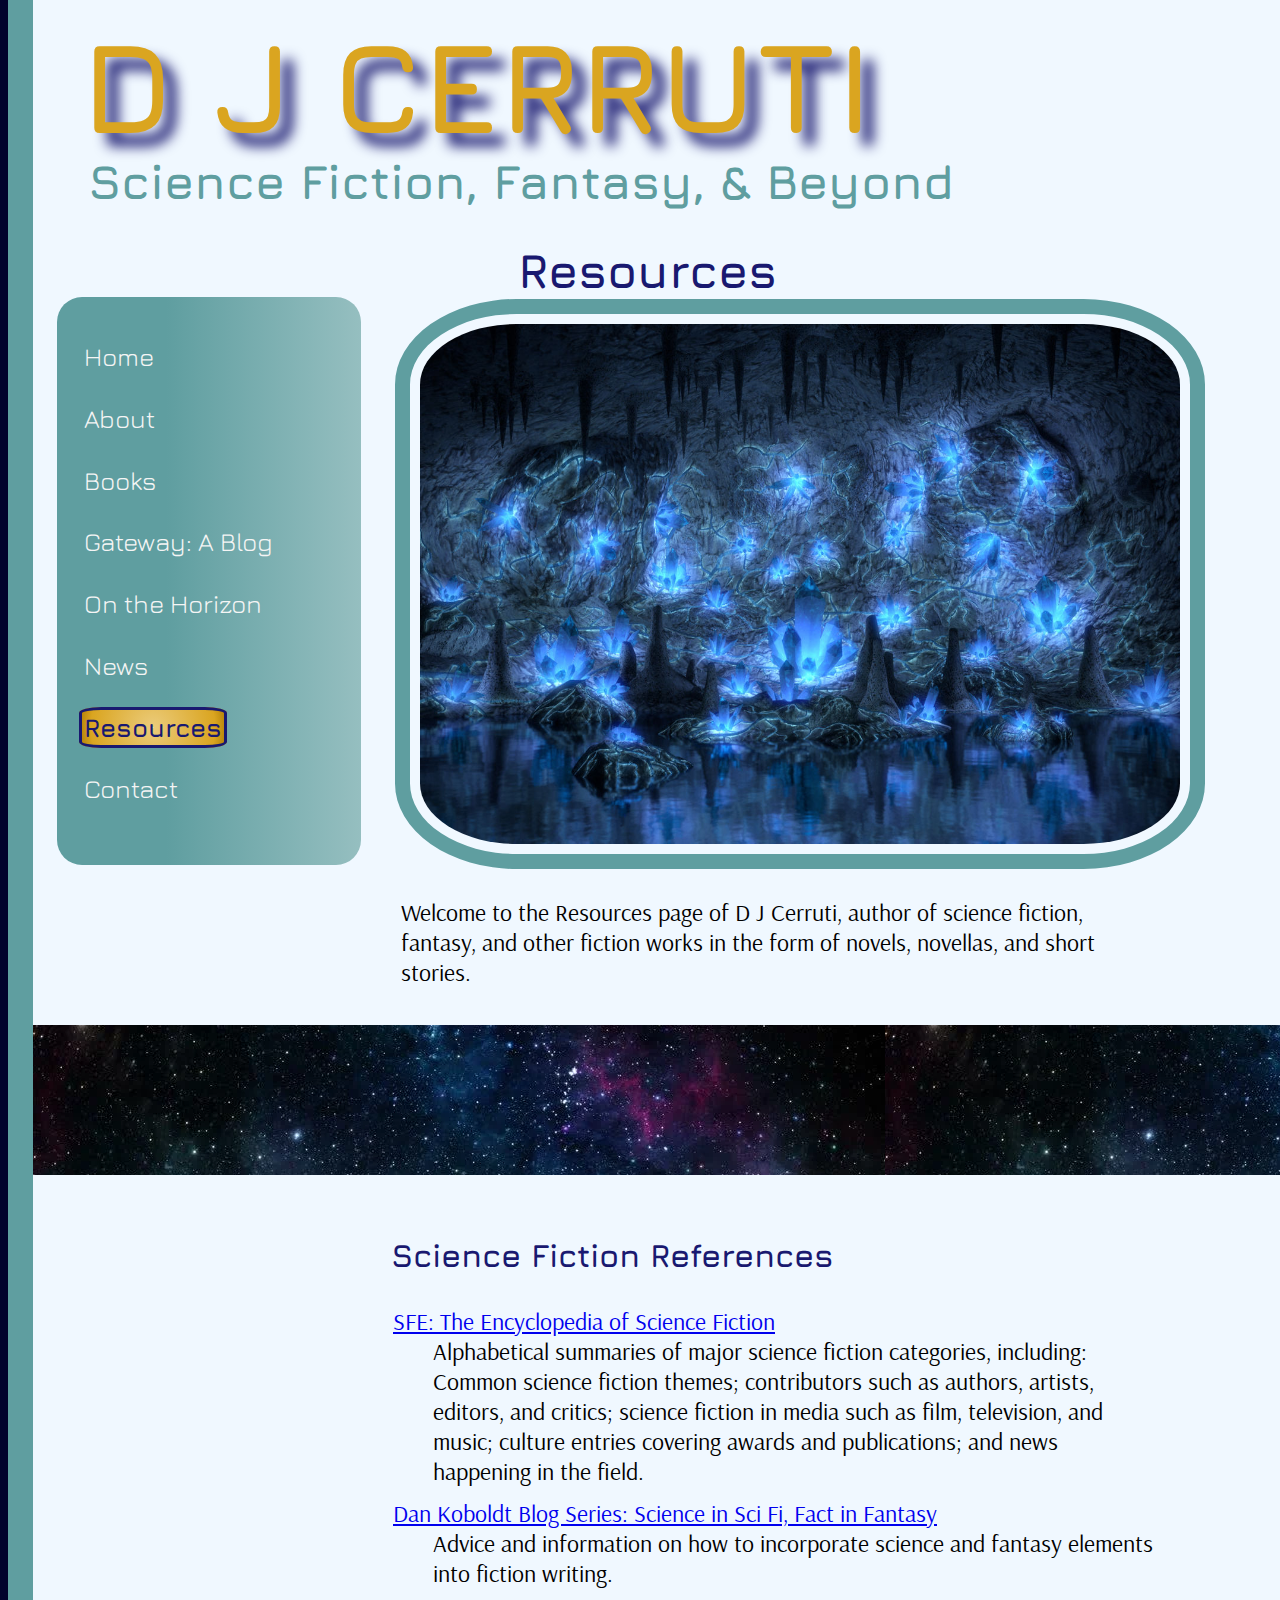
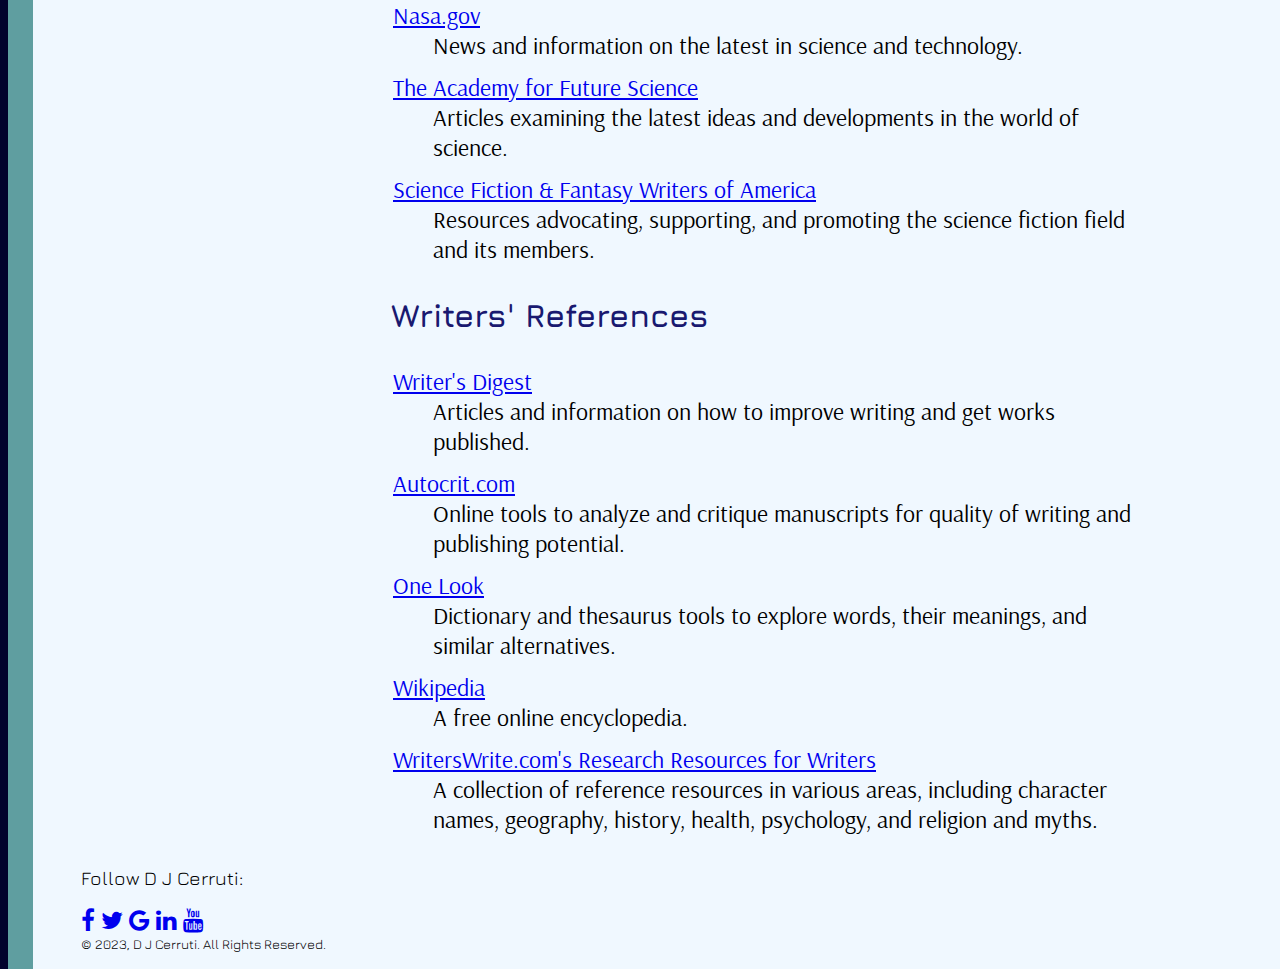
<file: resources.html>
<!DOCTYPE html>
<html lang="en">

<head>
<meta charset="UTF-8">
<title>D J Cerruti - Resources</title>
<meta name="viewport" content="width=device-width, initial-scale=1">
<link href="dcstyles.css" rel="stylesheet" type="text/css">
<link rel="stylesheet" href="https://cdnjs.cloudflare.com/ajax/libs/font-awesome/4.7.0/css/font-awesome.min.css">
<link rel="preconnect" href="https://fonts.googleapis.com"> 
<link rel="preconnect" href="https://fonts.gstatic.com" crossorigin> 
<link rel="preconnect" href="https://fonts.googleapis.com"> 
<link rel="preconnect" href="https://fonts.gstatic.com" crossorigin> 
<link rel="preconnect" href="https://fonts.googleapis.com"> 
<link rel="preconnect" href="https://fonts.gstatic.com" crossorigin> 
<link href="https://fonts.googleapis.com/css2?family=Arsenal&family=Jura&display=swap" rel="stylesheet">

</head>


<body id="resources">
<div class="wrapper">

<header>   
<h1>D J CERRUTI</h1><br><span id="catchphrase">Science Fiction, Fantasy, &amp; Beyond</span>
<h2>Resources</h2>
<nav>
    <ul>
        <li class="home"><a href="index.html">Home</a></li>
        <li class="about"><a href="about.html">About</a></li>
        <li class="books"><a href="books.html">Books</a></li>
        <li class="gateway"><a href="gateway.html">Gateway&colon; A Blog</a></li>
        <li class="horizon"><a href="horizon.html">On the Horizon</a></li>
        <li class="news"><a href="news.html">News</a></li>
        <li class="resources"><a href="resources.html">Resources</a></li>
        <li class="contact"><a href="contact.html">Contact</a></li>
    </ul>
</nav>
<div class="relative"><img class="featuredimage" src="images/resources2.jpeg" alt=""></div>

</header> 

<main>

<div class="intro">
   
    <p>Welcome to the Resources page of D J Cerruti, author of science fiction, fantasy, and other fiction works in the form of novels, novellas, and short stories.</p>
</div>

<div class="fixedspace"> 
</div>

<h3>Science&nbsp;Fiction&nbsp;References</h3>

<dl>
    <dt><a href="https://sf-encyclopedia.com">SFE: The Encyclopedia of Science Fiction</a></dt>
    <dd>Alphabetical summaries of major science fiction categories, including: Common science fiction themes; contributors such as authors, artists, editors, and critics; science fiction in media such as film, television, and music; culture entries covering awards and publications; and news happening in the field. </dd>
    <dt><a href="http://dankoboldt.com/science-in-scifi/">Dan Koboldt Blog Series: Science in Sci Fi, Fact in Fantasy</a></dt>
    <dd>Advice and information on how to incorporate science and fantasy elements into fiction writing.</dd>
    <dt><a href="https://www.nasa.gov">Nasa.gov</a></dt>
    <dd>News and information on the latest in science and technology.</dd>  
    <dt><a href="https://futurescience.org">The Academy for Future Science</a></dt>
    <dd>Articles examining the latest ideas and developments in the world of science.</dd>
    <dt><a href="https://www.sfwa.org">Science Fiction & Fantasy Writers of America</a></dt>
    <dd>Resources advocating, supporting, and promoting the science fiction field and its members.</dd>

</dl>

<h3>Writers'&nbsp;References</h3>

<dl>
    <dt><a href="https://www.writersdigest.com">Writer's Digest</a></dt>
    <dd>Articles and information on how to improve writing and get works published.</dd>
    <dt><a href="https://www.autocrit.com">Autocrit.com</a></dt>
    <dd>Online tools to analyze and critique manuscripts for quality of writing and publishing potential.</dd>
    <dt><a href="https://www.onelook.com">One Look</a></dt>
    <dd>Dictionary and thesaurus tools to explore words, their meanings, and similar alternatives.</dd>
    <dt><a href="https://en.wikipedia.org/wiki/Main_Page">Wikipedia</a></dt>
    <dd>A free online encyclopedia.</dd>
    <dt><a href="https://www.writerswrite.com/research/resources/">WritersWrite.com's Research Resources for Writers</a></dt>
    <dd>A collection of reference resources in various areas, including character names, geography, history, health, psychology, and religion and myths.</dd>

</dl>

</main>

<footer>
    <p>Follow D J Cerruti:</p>

    <div class="icon-bar">
        <a href="https://www.facebook.com" class="facebook" target="_blank"><i class="fa fa-facebook"></i></a> 
        <a href="https://twitter.com" class="twitter" target="_blank"><i class="fa fa-twitter"></i></a> 
        <a href="https://www.google.com" class="google" target="_blank"><i class="fa fa-google"></i></a> 
        <a href="https://www.linkedin.com" class="linkedin" target="_blank"><i class="fa fa-linkedin"></i></a>
        <a href="https://www.youtube.com" class="youtube" target="_blank"><i class="fa fa-youtube"></i></a> 
    </div>
    <small>&copy; 2023, D J Cerruti. All Rights Reserved. </small>
</footer>


</div>
</body>
</html>
</file>
<file: dcstyles.css>
@charset "UTF-8";

@media screen and (max-width: 560px) {

body {
    
    background-color:rgb(2, 2, 44);
    margin-bottom: 0em;
    margin-top: 0em;   
}

.wrapper {
    width: 88%;
    margin-left: auto;
    margin-right: auto;
    background-color:aliceblue;
    padding-left: .5em;
    padding-bottom: 1em;
    padding-right: .5em;
    border-left: 25px solid cadetblue;
   
}

 #home nav ul, #about nav ul, #books nav ul, #horizon nav ul, #news nav ul, #contact nav ul, #gateway nav ul, #resources nav ul, #excerpt1 nav ul, #excerpt2 nav ul, #excerpt3 nav ul, #excerpt4 nav ul {
    list-style-type: none;
    margin-left: auto;
    margin-right: auto;
    position: relative;
    z-index: 0;
    top: -2.5em;
    background-color: cadetblue;
    padding-top: 5em;
    padding-bottom: 1em;
    height: 18.8em;
    border-radius: 25px;
    width: 80%;

}

#home nav ul li, #about nav ul li, #books nav ul li, #horizon nav ul li, #news nav ul li, #contact nav ul li, #gateway nav ul li, #resources nav ul li, #excerpt1 nav ul li, #excerpt2 nav ul li, #excerpt3 nav ul li, #excerpt4 nav ul li {
    font-size: 1.25em;
    margin-bottom: 1.2em;
    margin-left: -.5em;
    position: relative;
    top: -3.2em;
    font-family: Jura, sans-serif;
}
    
#home nav .home a, #about nav .about a, #books nav .books a, #horizon nav .horizon a, #news nav .news a, #contact nav .contact a, #gateway nav .gateway a, #resources nav .resources a, #excerpt1 nav .gateway a, #excerpt2 nav .gateway a, #excerpt3 nav .gateway a, #excerpt4 nav .gateway a {
    color: midnightblue;
    border: 3px solid midnightblue;
    background-image: radial-gradient(circle, whitesmoke 0%, #ebcb7a 1%, goldenrod 85%, darkgoldenrod 99%, #3E0301 100%);
    border-radius: 15%;
    font-weight:800;
    padding-left: 2px;
    padding-right: 2px;
    padding-bottom: 2px;
    padding-top: 2px;
    margin-left: -5px;
    
    }
    
    #excerpt1 nav .mininonlink, #excerpt2 nav .mininonlink, #excerpt3 nav .mininonlink, #excerpt4 nav .mininonlink {
        font-size: .8em;
        color: midnightblue;
        font-weight: 800;
        position: relative;
        text-align: center;
        top: -6.4em;   
        margin-bottom: -1.1em;
    }

#home header nav ul a, #about header nav ul a, #books header nav ul a, #horizon header nav ul a, #news header nav ul a, #contact header nav ul a, #gateway nav ul a, #resources nav ul a, #excerpt1 nav ul a, #excerpt2 nav ul a, #excerpt3 nav ul a, #excerpt4 nav ul a  {
    text-decoration: none;
    cursor: default;
    
}
    
nav a:link, nav a:visited {
        color: whitesmoke;
    }
    
header nav ul a:active {
    color:#fe3887;
}

nav ul a:hover {
    color:midnightblue;
    transition: color 0.3s ease-in-out .05s;
}
   
#home h1 {
    margin-left: 12%;
    margin-right: 12%;
    font-family: Jura, sans-serif;
    font-size: 2.4em;
    margin-top: -0em;
    margin-bottom: -.3em;
    color: goldenrod;
    padding-left: 0em;
    text-shadow: .1em .1em .1em midnightblue;
}
    
#excerpt1 .featuredimage, #excerpt2 .featuredimage, #excerpt3 .featuredimage, #excerpt4 .featuredimage {
    border: 10px solid cadetblue;
    padding: 1em;
    padding-top: .5em;
    padding-bottom: 2.5em;
    border-radius: 50px;
    width: 88%;
    height: auto;
    margin-top: -2em;
    margin-left: 0;
}
    
/*#home article .excerpt, #gateway article .excerpt {
    margin-left: 0em;
    width: 88%;
    height: auto;
    padding: .5em;
    padding-bottom: .5em;
    border: 10px solid cadetblue;
    border-radius: 25px;
    margin-bottom: 1em;
    position: relative;
    z-index: 2;
    }*/
    
.readmore {
    position: relative;
    left: 0em;
    top: -.2em;
    font-family: Jura, sans-serif;
    font-size: 1em;
    padding: .3em;
    margin: 1em;
    border-radius: 15px;
    background-image: radial-gradient(#e6e6e6 33%, #cfe2e2 88%);
    color: midnightblue;
    border: 5px solid cadetblue;
    text-decoration: none;
}
    
#excerpt1 .invisible, #excerpt2 .invisible, #excerpt3 .invisible, #excerpt4 .invisible {
   display:block; 
}
    
    article {
        margin-bottom: 1.5em;
    }
    
.clickable {
  position: absolute;
  width: 100%;
  height: 100%;
  top: 0;
  left: 0;
  z-index: 1;    
}
    
.readmore a {
    text-decoration: none;  
}
    
h1 {
    margin-left: 12%;
    margin-right: 12%;
    font-family: Jura, sans-serif;
    font-size: 2.4em;
    margin-top: -0em;
    margin-bottom: -.3em;
    color: goldenrod;
    padding-left: 0em;
    text-shadow: .1em .1em .1em midnightblue; 
}

h2 {
    margin-left: 1.6em;
    font-family: Jura, sans-serif;
    font-size: 1.6em;
    color:midnightblue;
    font-weight: 800;
    margin-bottom: 1.3em;
    position: relative;
    top: -.3em;
    }

h3 {
    font-family: Jura, sans-serif;
    font-size: 1.2em;
    color: midnightblue;
    width: 7em;
    margin-left: 1.2em;
    margin-right: auto;
    margin-top: 0em;
    margin-bottom: 0em;
}
    
#horizon h3 {
    margin-bottom: .5em;
}
    
#gateway h3 {
    margin-bottom: .5em;    
}
    
h4 {
    font-family: Jura, sans-serif;
    font-size: 1em;    
}

#home #catchphrase {
    display: block;
    margin-left: 12%;
    margin-right: 12%;
    padding-left: .3em;
    font-size: .8em;
    font-family: Jura;
    margin-top: 0em;
    color: cadetblue;
    font-weight: 800;
}
    
#catchphrase {
    display: block;
    margin-left: 12%;
    margin-right: 12%;
    padding-left: .3em;
    font-size: .8em;
    font-family: Jura;
    margin-top: 0em;
    color: cadetblue;
    font-weight: 800;
}

.featuredimage {
    width: 98%;
    margin-left: auto;
    margin-right: auto;
    margin-top: -3em;
}
    
#books .featuredimage, #horizon .featuredimage {
    width: 98%;
    margin-left: auto;
    margin-right: auto;
    margin-top: -3em;
}
    
#books img, #horizon img {
    width: 80%;
    height: 400px;
    margin-left: 10%;
    margin-right: 10%;
}
    
#home h4, #gateway h4 {
    margin-bottom: .5em;    
}

article .excerpt { 
    margin-left: 0;
    margin-right: auto;
    display: -webkit-box;
    overflow: hidden;
    text-overflow: ellipsis;
    -webkit-line-clamp: 0;
    -webkit-box-orient: vertical;  
    max-width: 330px;
    height: 185px;
    padding: 1em;
    padding-right: 0;
    padding-bottom: 0;
    border: 10px solid cadetblue;
    border-radius: 25px;
    margin-bottom: 1em;
    position: relative;
    z-index: 2;
}

.invisible {
    display: none;
}

.intro p {
    width: 88%;
    margin-left: auto;
    margin-right: auto;
}
    
#horizon .horizonp p {
    margin-left: 1.4em;
}
    
#about .intro li, #news li, #about .intro p, #resources dd {
    width: 88%;

}
    
#contact textarea, #contact input {
    width: 88%;
}
       
#contact p {
    width: 88%;
    margin-left: 1.4em;
    }

#contact .contactintro #comments {
    margin-left: 0;
}
    
#resources dt {
    margin-left: 1.6em;
}
    
.p1 p, .p2 p {
    width: 88%;
    margin-left: auto;
    margin-right: auto;
}

footer {
    margin-left: 1.4em;
}
   
#home .fixedspace {
    background-image: url(images/milkyway.webp);
    width: 105%;
    height: 30px;
    z-index: 1;
    position: relative; 
    margin-bottom: 1em;
    left: -.5em;
    top: 0em;    
}
    
 .fixedspace {
    background-image: url(images/milkyway.webp);
    width: 105%;
    height: 30px;
    z-index: 1;
    position: relative; 
    margin-bottom: 1em;
    left: -.5em;
    top: 0em;    
} 
    
.p1 span, .p2 span {
    font-size: 1.3em;  
}
    
#horizon .may {
    font-size: 1.5em;
}

#contact fieldset {
    width: 80%;
    border: 8px solid cadetblue;
    margin-left: auto;
    margin-right: auto;
    margin-top: -3em;
    margin-bottom: 1em;
    border-radius: 25px;
}

#contact .fixedspace {
    margin-bottom: 4em;
}

fieldset legend {
    font-family: Jura, sans-serif;
    font-size: 2em;
    padding: .5em;
    border: 3px solid cadetblue;
    color: midnightblue;
    border-radius: 25px;
}

fieldset input[type=text], fieldset input[type=email] {
    width: 6em;
    margin-top: 1.5em;
    margin-right: 1.5em;
    border-radius: 25px;
    height: 2em;
    border: 1px solid black;
}

fieldset p {
    font-size: 1.3em;
    font-family: Arsenal, sans-serif;
    
}

fieldset label {
    font-family: Arsenal, sans-serif;
    font-size: 1.3em;
    margin-left: 0em;
    
}

textarea {
    border-radius: 25px;
    border: 1px solid black;
}

fieldset button {
    font-family: Jura, sans-serif;
    font-size: 2em;
    padding: .3em;
    margin: .5em;
    border-radius: 15px;
    background-image: radial-gradient(#e6e6e6 33%, #cfe2e2 88%);
    color: midnightblue;
    border: 5px solid midnightblue;
}

#contact247 {
    clear: both;
    margin-left: 27%;
    padding-top: 1em;
    position: relative;
    top: -2em;
}
    
}

@media screen and (min-width: 560px) {
    
body {
    
    background-color:rgb(2, 2, 44);
    margin-bottom: 0em;
    margin-top: 0em;
    position: relative;
    z-index: 0;
}

.wrapper {
    width: 1200px;
    margin-left: auto;
    margin-right: auto;
    background-color:aliceblue;
    padding-left: 3em;
    padding-bottom: 1em;
    border-left: 25px solid cadetblue;
   
}

#home h1 {
    font-family: Jura, sans-serif;
    font-weight: bolder;
    font-size: 8em;
    /*margin-top: 0em;*/
    margin-bottom: -.8em;
    position: relative;
    top: -.6em;
    color: goldenrod;
    padding-left: 0em;
    text-shadow: .1em .1em .1em midnightblue;
    animation-name: moveme;
    animation-duration: 1.2s;
    animation-fill-mode: forwards;
    animation-iteration-count: 1;
    animation-timing-function: ease-in-out;
}
    
 @keyframes moveme { 
        0% { top: -2em; }
        100% { top: -.6em; }    
    }
    
#about h1, #books h1, #contact h1, #gateway h1, #horizon h1, #news h1, #resources h1, #excerpt1 h1, #excerpt2 h1, #excerpt3 h1, #excerpt4 h1 {
    font-family: Jura, sans-serif;
    font-weight: bolder;
    font-size: 8em;
    /*margin-top: 0em;*/
    margin-bottom: -.8em;
    position: relative;
    top: -.6em;
    color: goldenrod;
    padding-left: 0em;
    text-shadow: .1em .1em .1em midnightblue;
}

h2 {
    font-family: Jura, sans-serif;
    font-size: 3em;
    color:midnightblue;
    font-weight: 800;
    margin-left: 50%;
    position: relative;
    top: -.15em;
    }

#home h3, #gateway h3 {
    font-family: Jura, sans-serif;
    font-size: 2em;
    color: midnightblue;
    margin-left: 10em;
    margin-top: -.5em;
    margin-bottom: 0em;
}

#about h3 {
    font-family: Jura, sans-serif;
    font-size: 2em;
    color: midnightblue;
    margin-left: 0em;
    margin-bottom: 0em; 
}
    
#gateway h3 {
    margin-bottom: .5em;    
}

#home h4 {
    font-family: Jura, sans-serif;
    font-size: 1.5em;
    margin-bottom: 0em;
    font-weight: 600;
}
    
#gateway h4, #excerpt1 h4, #excerpt2 h4, #excerpt3 h4, #excerpt4 h4 {
    font-family: Jura, sans-serif;
    font-size: 1.5em;
    margin-bottom: 0em;
    font-weight: 600;
        
}
    
#excerpt1 .featuredimage, #excerpt2 .featuredimage, #excerpt3 .featuredimage, #excerpt4 .featuredimage {
    border: 15px solid cadetblue;
    padding: 4em;
    padding-top: .5em;
    padding-bottom: 2.5em;
    border-radius: 120px;
    width: 705px;
    height: auto;
    float: left;
    margin-top: -39.4em;
    margin-left: 36%;
}

#horizon h3 {
    font-size: 2em;
    margin-left: 26%;
    color: midnightblue;
    font-family: Arsenal;
}

#resources h3 {
    font-family: Jura, sans-serif;
    font-size: 2em;
    color: midnightblue;
    position: relative;
    left: 9.7em;
}

#news h3 {
    font-family: Jura, sans-serif;
    font-size: 2em;
    color: midnightblue;
    
}

#home #catchphrase {
    font-size: 3em;
    font-family: Jura;
    margin-top: 0em;
    padding-left: .15em;
    color: cadetblue;
    font-weight: 800;
    animation-name: opacity1;
    animation-duration: .6s;
    animation-delay: 1.2s;
    animation-fill-mode: forwards;
    animation-iteration-count: 1;
    animation-timing-function: ease-in-out;
    opacity: 0;
}
    
    @keyframes opacity1 {
        0% { opacity: 0; }
        100% { opacity: 1; }
    }
    
#about #catchphrase, #books #catchphrase, #contact #catchphrase, #gateway #catchphrase, #horizon #catchphrase, #news #catchphrase, #resources #catchphrase, #excerpt1 #catchphrase, #excerpt2 #catchphrase, #excerpt3 #catchphrase, #excerpt4 #catchphrase {
    font-size: 3em;
    font-family: Jura;
    margin-top: 0em;
    padding-left: .15em;
    color: cadetblue;
    font-weight: 800;
}

p, body .intro ul {
    font-size: 1.5em;
    font-family: Arsenal;
    font-weight: 400;
}

header {
    min-width: 400px;
    float: left;

}

.intro {
    clear: both;
    width: 760px;
    position: relative;
    left: 20em;
    top: -2em;
    z-index: 2;
    margin-bottom: 2.2em;
}

article .excerpt { 
    margin-left: 19em;
    display: -webkit-box;
    overflow: hidden;
    text-overflow: ellipsis;
    -webkit-line-clamp: 0;
    -webkit-box-orient: vertical;  
    width: 760px;
    height: 185px;
    padding: 1em;
    border: 10px solid cadetblue;
    border-radius: 25px;
    margin-bottom: 1em;
    position: relative;
    z-index: 2;
    cursor: pointer;
}
    
#excerpt1 article .excerpt, #excerpt2 article .excerpt, #excerpt3 article .excerpt, #excerpt4 article .excerpt {
    margin-left: 19em;
    width: 760px;
    height: auto;
    padding: 1em;
    border: 10px solid cadetblue;
    border-radius: 25px;
    margin-bottom: 1em;
    position: relative;
    z-index: 2;
    }
    
    #gateway article {
        margin-bottom: 2em;
    }
    
.readmore {
    position: relative;
    left: 39em;
    top: 0em;
    font-family: Jura, sans-serif;
    font-size: 1.5em;
    padding: .3em;
    margin: .5em;
    border-radius: 15px;
    background-image: radial-gradient(#e6e6e6 33%, #cfe2e2 88%);
    color: midnightblue;
    border: 5px solid cadetblue;
    text-decoration: none;
    
}
    
.clickable {
  position: absolute;
  width: 100%;
  height: 100%;
  top: 0;
  left: 0;
  z-index: 1;    
}
    
.readmore a {
    text-decoration: none;  
}

.invisible {
    display: none;
}
    
#excerpt1 .invisible, #excerpt2 .invisible, #excerpt3 .invisible, #excerpt4 .invisible {
   display:block;     
}

#home nav ul, #about nav ul, #books nav ul, #horizon nav ul, #news nav ul, #contact nav ul, #gateway nav ul, #resources nav ul, #excerpt1 nav ul, #excerpt2 nav ul, #excerpt3 nav ul, #excerpt4 nav ul {
    list-style-type: none;
    margin-left: -1.5em;
    position: relative;
    z-index: 0;
    top: -3em;
    background-image: linear-gradient(90deg, cadetblue 36%, #afcecf 130%, whitesmoke 150%);
    padding-top: 5em;
    padding-bottom: 1em;
    height: 29.5em;
    border-radius: 25px;
    width: 16.5em;

}

#home nav ul li, #about nav ul li, #books nav ul li, #horizon nav ul li, #news nav ul li, #contact nav ul li, #gateway nav ul li, #resources nav ul li, #excerpt1 nav ul li, #excerpt2 nav ul li, #excerpt3 nav ul li, #excerpt4 nav ul li {
    font-size: 1.6em;
    margin-bottom: 1.2em;
    position: relative;
    top: -1.4em;
    left: -.5em;
    font-family: Jura, sans-serif;
}
    
    nav a:link, nav a:visited {
        color: whitesmoke;
    }

#home header nav ul a, #about header nav ul a, #books header nav ul a, #horizon header nav ul a, #news header nav ul a, #contact header nav ul a, #gateway nav ul a, #resources nav ul a, #excerpt1 nav ul a, #excerpt2 nav ul a, #excerpt3 nav ul a, #excerpt4 nav ul a  {
    text-decoration: none;
}
    
#home nav .home a, #about nav .about a, #books nav .books a, #horizon nav .horizon a, #news nav .news a, #contact nav .contact a, #gateway nav .gateway a, #resources nav .resources a, #excerpt1 nav .gateway a, #excerpt2 nav .gateway a, #excerpt3 nav .gateway a, #excerpt4 nav .gateway a {
    color: midnightblue;
    border: 3px solid midnightblue;
    background-image: radial-gradient(circle, whitesmoke 0%, #ebcb7a 1%, goldenrod 85%, darkgoldenrod 99%, #3E0301 100%);
    border-radius: 15%;
    font-weight:800;
    padding-left: 2px;
    padding-right: 2px;
    padding-bottom: 2px;
    padding-top: 2px;
    margin-left: -5px;
    
    }
    
    #excerpt1 nav .mininonlink, #excerpt2 nav .mininonlink, #excerpt3 nav .mininonlink, #excerpt4 nav .mininonlink {
        font-size: 1em;
        color: midnightblue;
        font-weight: 800;
        position: relative;
        text-align: center;
        top: -3.8em;
        margin-bottom: -1.1em;
    }

.relative {
    position: relative;
    z-index: 2;
}

header nav ul a:active {
    color:#fe3887;
}

nav ul a:hover {
    color:midnightblue;
    transition: color 0.3s ease-in-out .05s;
}

.featuredimage {
    border: 15px solid cadetblue;
    padding: 10px;
    border-radius: 15%;
    width: 760px;
    height: 520px;
    float: left;
    margin-top: -39.4em;
    margin-left: 36%;

}

footer {
    margin-top: 2em;
}

.p1 {
    clear: both;
    width: 1200px;
    height: 640px;
    
}

.p1 img {
    width: 400px;
    height: 600px;
    float: left;
    padding: 2em;
    padding-left: 8em;
}

.p1 p {
    padding: 2em;
    width: 400px;
    float: left;
}

.p1 span {
    font-size: 1.3em;
}

.p2 img {
    clear: both;
    width: 400px;
    height: 600px;
    float: right;
    padding: 2em;
    padding-left: 1em;
    padding-right: 12em;
}

.p2 p {
    padding: 2em;
    width: 400px;
    float: right;
}

.p2 span {
    font-size: 1.3em;
}

hr {
    width: 80%;
    height: 3px;
    margin-left: auto;
    margin-right: auto;
    margin-bottom: 3.5em;
}

.endmark {
    clear: both;
    margin-left: auto;
    margin-right: auto;
    width: 80%;
    height: 3px;

}

.bookimage { 
    width: 700px;
    height: 780px;
    margin-left: 21.5em;

}

.horizonp p {
    width: 700px;
    margin-left: 15em;
}
    
#horizon .may {
    font-size: 2em;
}

#news .intro ul {
    margin-top: 1.8em;
}

#contact fieldset {
    width: 760px;
    margin-left: 24%;
    border: 15px solid cadetblue;
    margin-top: -3em;
    margin-bottom: 1em;
    border-radius: 25px;
}

#contact .fixedspace {
    margin-bottom: 4em;
}

fieldset legend {
    font-family: Jura, sans-serif;
    font-size: 2em;
    padding: .5em;
    border: 5px solid cadetblue;
    color: midnightblue;
    border-radius: 25px;
}

fieldset input[type=text], fieldset input[type=email] {
    width: 22em;
    margin-top: 1.5em;
    margin-right: 1.5em;
    border-radius: 25px;
    height: 2em;
    border: 1px solid black;
}

fieldset p {
    font-size: 1.3em;
}

fieldset label {
    font-family: Arsenal, sans-serif;
    font-size: 1.3em;
    margin-left: 0em;
    
}

textarea {
    border-radius: 25px;
    border: 1px solid black;
}

fieldset button {
    font-family: Jura, sans-serif;
    font-size: 2em;
    padding: .3em;
    margin: .5em;
    border-radius: 15px;
    background-image: radial-gradient(#e6e6e6 33%, #cfe2e2 88%);
    color: midnightblue;
    border: 5px solid midnightblue;
}

#contact247 {
    clear: both;
    margin-left: 27%;
    padding-top: 1em;
    position: relative;
    top: -2em;
}

.icon-bar {
    font-size: 1.5em;
}

footer p {
    font-size: 1.2em;
    font-family: Jura, sans-serif;
    
}

small {
    font-family: Jura, sans-serif;
}

#resources dl {
    font-size: 1.5em;
    font-family: Arsenal;
    width: 760px;
    position: relative;
    left: 13em;
}

#resources dd {
    margin-bottom: .5em;
}

.fixedspace {
    background-image: url(images/milkyway.webp);
    width: 1248px;
    height: 150px;
    z-index: 0;
    position: relative;
    margin-top: 1em;
    margin-bottom: 1em;
    left: -3em;
    top: -1.8em;    
}

}
</file>
